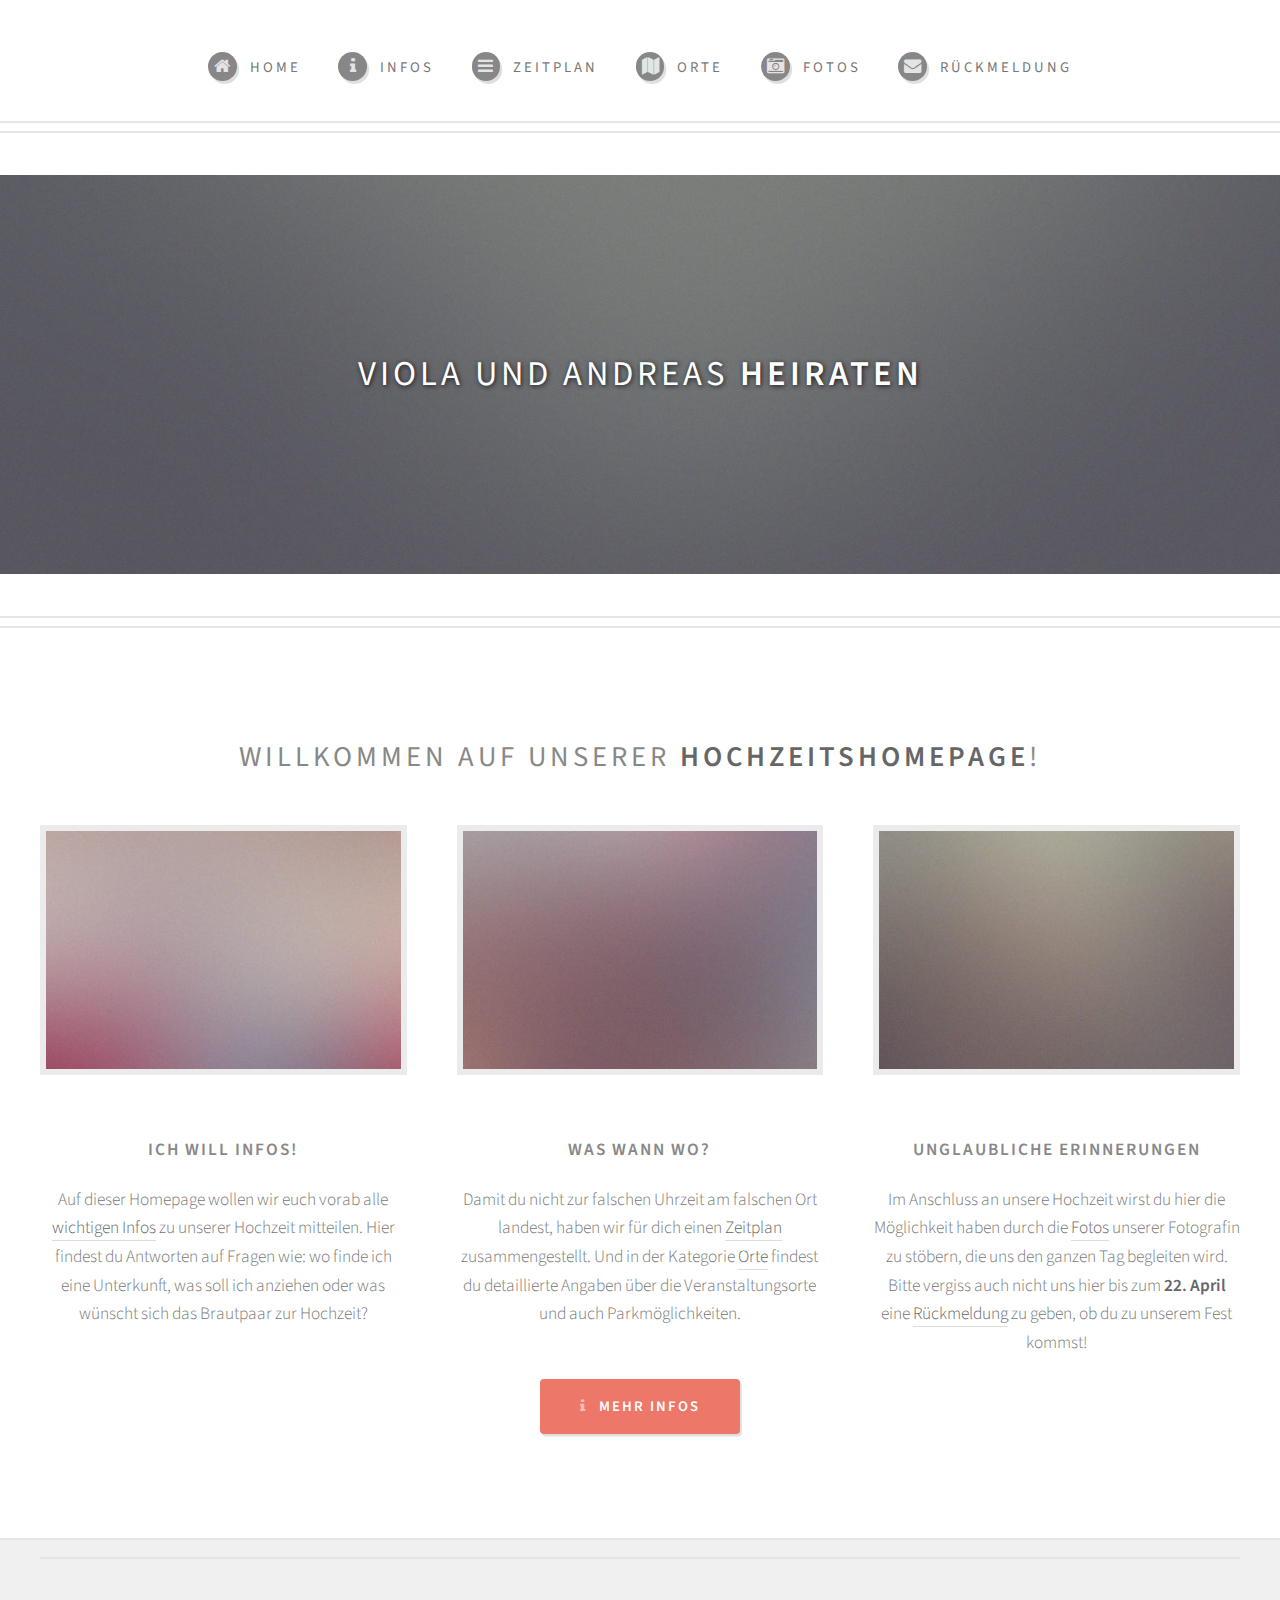
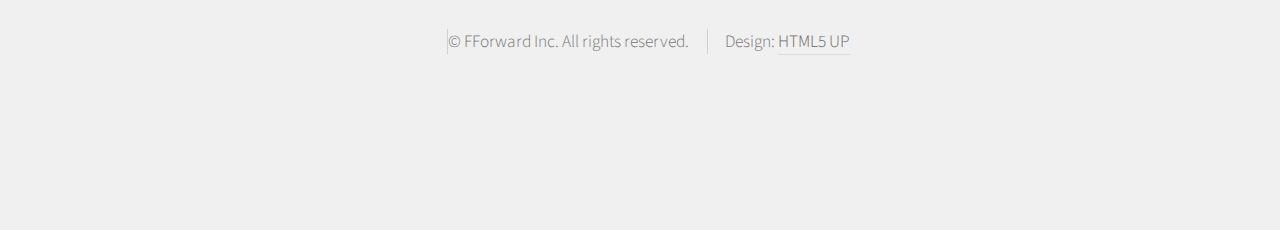
<file: index.html>
<!DOCTYPE HTML>
<!--
	Strongly Typed by HTML5 UP
	html5up.net | @n33co
	Free for personal and commercial use under the CCA 3.0 license (html5up.net/license)
-->
<html>
	<head>
		<title>Viola und Andreas heiraten</title>
		<meta charset="utf-8" />
		<meta name="viewport" content="width=device-width, initial-scale=1" />
		<!--[if lte IE 8]><script src="assets/js/ie/html5shiv.js"></script><![endif]-->
		<link rel="stylesheet" href="assets/css/main.css" />
		<!--[if lte IE 8]><link rel="stylesheet" href="assets/css/ie8.css" /><![endif]-->
	</head>
	<body class="homepage">
		<div id="page-wrapper">

			<!-- Header -->
				<div id="header-wrapper">
					<div id="header" class="container">

<!--						 Logo 
							<h1 id="logo"><a href="index.html">Viola und Andreas heiraten</a></h1>-->

						<!-- Nav -->
							<nav id="nav">
								<ul>
									<li><a class="icon fa-home" href="index.html"><span>Home</span></a></li>
                                    <li><a class="icon fa-info" href="infos.html"><span>Infos</span></a></li>
									<li><a class="icon fa-bars" href="timetable.html"><span>Zeitplan</span></a></li>
                                    <li><a class="icon fa-map" href="places.html"><span>Orte</span></a></li>
									<li>
										<a href="pictures.html" class="icon fa-camera-retro"><span>Fotos</span></a>
										<ul>
											<li><a href="pictures_1.html">Vor der Hochzeit</a></li>
											<li><a href="pictures_2.html">Trauung</a></li>
											<li><a href="pictures_3.html">Foto Session Bot. Garten</a></li>
											<li><a href="pictures_4.html">Roseggerhof</a></li>
											<li><a href="pictures_5.html">Foto Session Roseggerhof</a></li>
											<li><a href="pictures_6.html">Gästebuchfotos</a></li>
										</ul>
									</li>
									<li><a class="icon fa-envelope" href="reply.html"><span>Rückmeldung</span></a></li>
								</ul>
							</nav>

					</div>
				</div>
                        <div id="banner-wrapper">
					<div class="inner">
						<section id="banner" class="container">
                                                    <p>Viola und Andreas <strong>heiraten</strong></p>
						</section>
					</div>
				</div>

			<!-- Features -->
				<div id="features-wrapper">
					<section id="features" class="container">
						<header>
							<h2>Willkommen auf unserer <strong>Hochzeitshomepage</strong>!</h2>
						</header>
						<div class="row">
							<div class="4u 12u(mobile)">

								<!-- Feature -->
									<section>
										<a href="#" class="image featured"><img src="images/pic01.jpg" alt="" /></a>
										<header>
											<h3>Ich Will Infos!</h3>
										</header>
                                                                                <p>Auf dieser Homepage wollen wir euch vorab alle <a href="infos.html">wichtigen Infos</a> zu unserer Hochzeit
                                                                                    mitteilen. Hier findest du Antworten auf Fragen wie: wo finde ich eine Unterkunft, 
                                                                                    was soll ich anziehen oder was wünscht sich das Brautpaar zur Hochzeit?</p>
									</section>

							</div>
							<div class="4u 12u(mobile)">

								<!-- Feature -->
									<section>
										<a href="#" class="image featured"><img src="images/pic02.jpg" alt="" /></a>
										<header>
											<h3>WAS WANN WO?</h3>
										</header>
										<p>Damit du nicht zur falschen Uhrzeit am falschen Ort landest, haben wir für
                                                                                    dich einen <a href="timetable.html">Zeitplan</a> zusammengestellt. 
                                                                                    Und in der Kategorie <a href="places.html">Orte</a> findest du detaillierte 
                                                                                    Angaben über die Veranstaltungsorte und auch Parkmöglichkeiten.</p>
									</section>

							</div>
							<div class="4u 12u(mobile)">

								<!-- Feature -->
									<section>
										<a href="#" class="image featured"><img src="images/pic03.jpg" alt="" /></a>
										<header>
											<h3>Unglaubliche Erinnerungen</h3>
										</header>
                                                                                <p>Im Anschluss an unsere Hochzeit wirst du hier die Möglichkeit haben durch die 
                                                                                    <a href="pictures.html">Fotos</a> unserer Fotografin zu stöbern, die uns den 
                                                                                    ganzen Tag begleiten wird. Bitte vergiss auch nicht uns hier bis zum <strong>22. April</strong> 
                                                                                    eine <a href="reply.html">Rückmeldung</a> zu geben, ob du zu unserem Fest kommst!</p>
									</section>

							</div>
						</div>
						<ul class="actions">
                                                    <li><a href="infos.html" class="button icon fa-info">mehr Infos</a></li>
						</ul>
					</section>
				</div>

			<!-- Footer -->
                                <div id="footer-wrapper">
                                        <div id="copyright" class="container">
                                                <ul class="links">
                                                        <li>&copy; FForward Inc. All rights reserved.</li><li>Design: <a href="http://html5up.net">HTML5 UP</a></li>
                                                </ul>
                                        </div>
                                </div>

		</div>

		<!-- Scripts -->
			<script src="assets/js/jquery.min.js"></script>
			<script src="assets/js/jquery.dropotron.min.js"></script>
			<script src="assets/js/skel.min.js"></script>
			<script src="assets/js/skel-viewport.min.js"></script>
			<script src="assets/js/util.js"></script>
			<!--[if lte IE 8]><script src="assets/js/ie/respond.min.js"></script><![endif]-->
			<script src="assets/js/main.js"></script>

	</body>
</html>
</file>
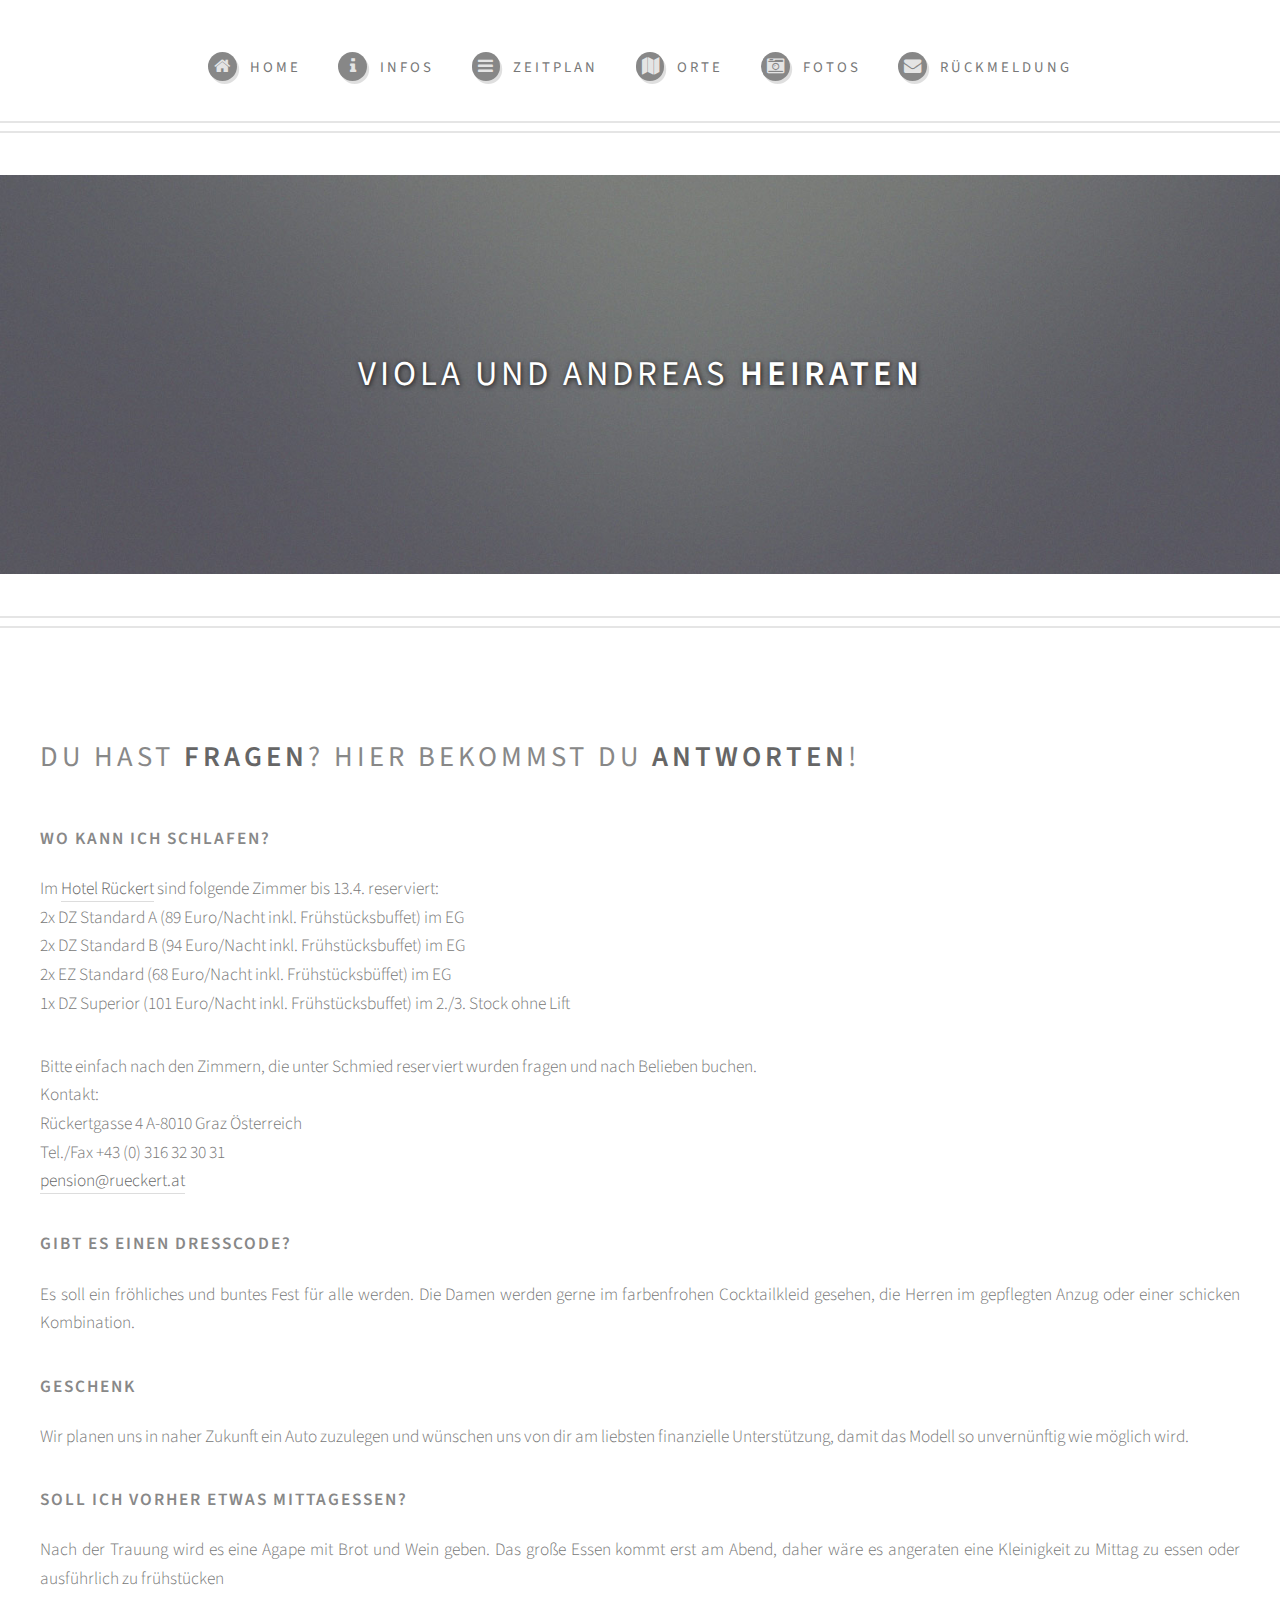
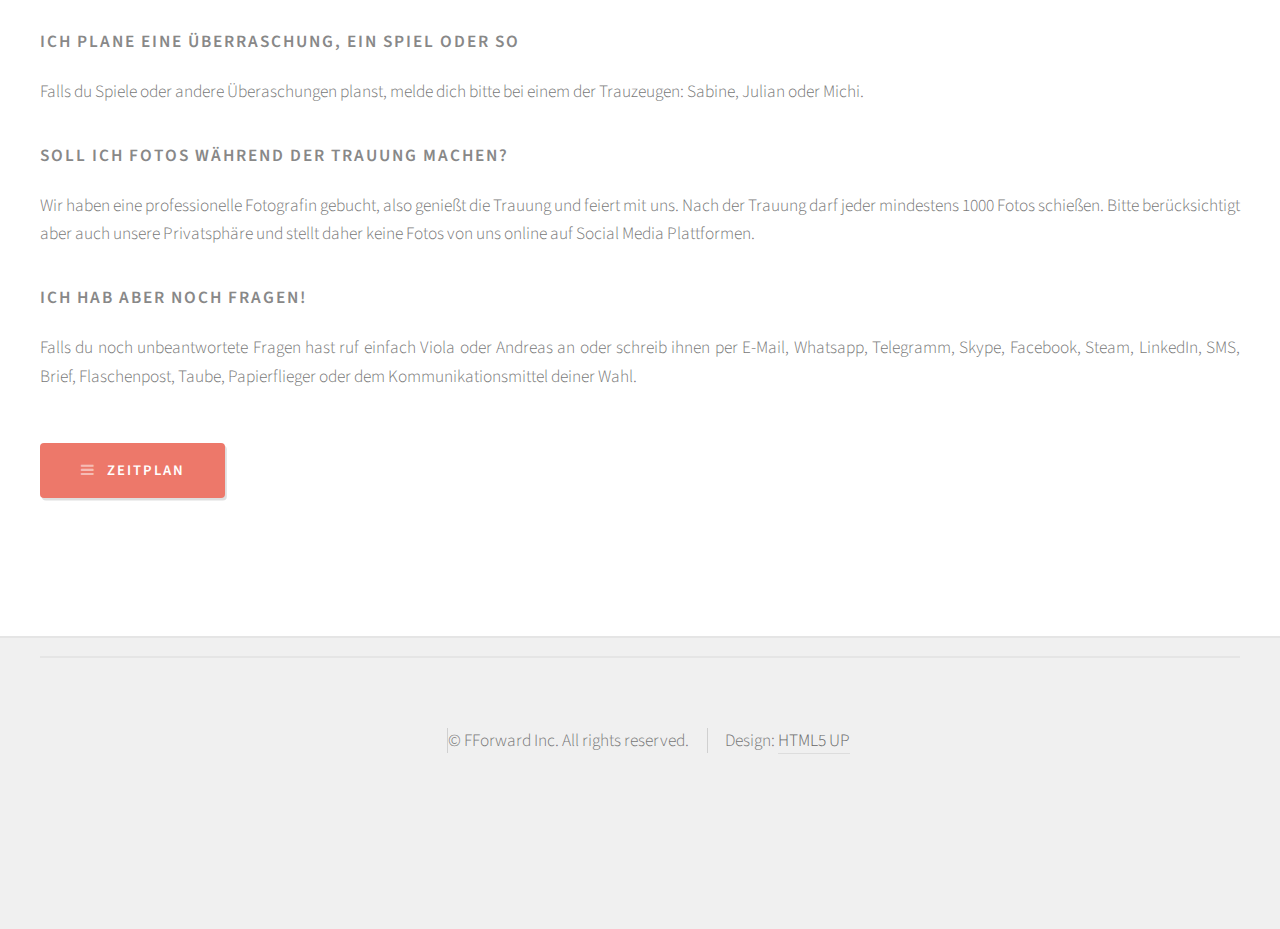
<file: infos.html>
<!DOCTYPE HTML>
<!--
	Strongly Typed by HTML5 UP
	html5up.net | @n33co
	Free for personal and commercial use under the CCA 3.0 license (html5up.net/license)
-->
<html>
	<head>
		<title>Infos und so - Viola und Andreas heiraten</title>
		<meta charset="utf-8" />
		<meta name="viewport" content="width=device-width, initial-scale=1" />
		<!--[if lte IE 8]><script src="assets/js/ie/html5shiv.js"></script><![endif]-->
		<link rel="stylesheet" href="assets/css/main.css" />
		<!--[if lte IE 8]><link rel="stylesheet" href="assets/css/ie8.css" /><![endif]-->
	</head>
	<body class="no-sidebar">
		<div id="page-wrapper">

			<!-- Header -->
				<div id="header-wrapper">
					<div id="header" class="container">

<!--						 Logo 
							<h1 id="logo"><a href="index.html">Viola und Andreas heiraten</a></h1>-->

						<!-- Nav -->
							<nav id="nav">
								<ul>
									<li><a class="icon fa-home" href="index.html"><span>Home</span></a></li>
                                    <li><a class="icon fa-info" href="infos.html"><span>Infos</span></a></li>
									<li><a class="icon fa-bars" href="timetable.html"><span>Zeitplan</span></a></li>
                                    <li><a class="icon fa-map" href="places.html"><span>Orte</span></a></li>
									<li>
										<a href="pictures.html" class="icon fa-camera-retro"><span>Fotos</span></a>
										<ul>
											<li><a href="pictures_1.html">Vor der Hochzeit</a></li>
											<li><a href="pictures_2.html">Trauung</a></li>
											<li><a href="pictures_3.html">Foto Session Bot. Garten</a></li>
											<li><a href="pictures_4.html">Roseggerhof</a></li>
											<li><a href="pictures_5.html">Foto Session Roseggerhof</a></li>
											<li><a href="pictures_6.html">Gästebuchfotos</a></li>
										</ul>
									</li>
									<li><a class="icon fa-envelope" href="reply.html"><span>Rückmeldung</span></a></li>
								</ul>
							</nav>

					</div>
				</div>
                        <div id="banner-wrapper">
					<div class="inner">
						<section id="banner" class="container">
                                                    <p>Viola und Andreas <strong>heiraten</strong></p>
						</section>
					</div>
                        </div>

			<!-- Main -->
				<div id="main-wrapper">
					<div id="main" class="container">
						<div id="content">

							<!-- Post -->
								<article class="box post">
									<header>
                                                                            <h2>Du hast <strong>Fragen</strong>?
                                                                                Hier bekommst du <strong>Antworten</strong>!</h2>
									</header>
									<h3>Wo kann ich schlafen?</h3>
                                                                        Im <a href="http://www.rueckert.at/">Hotel Rückert</a> sind folgende Zimmer bis 13.4. reserviert:
                                                                            <ul>
                                                                                <li>2x DZ Standard A (89 Euro/Nacht inkl. Frühstücksbuffet) im EG</li>
                                                                                <li>2x DZ Standard B (94 Euro/Nacht inkl. Frühstücksbuffet) im EG</li>
                                                                                <li>2x EZ Standard (68 Euro/Nacht inkl. Frühstücksbüffet) im EG</li>
                                                                                <li>1x DZ Superior (101 Euro/Nacht inkl. Frühstücksbuffet) im 2./3. Stock ohne Lift</li>
                                                                            </ul>
                                                                            <p>Bitte einfach nach den Zimmern, die unter Schmied reserviert wurden fragen und nach Belieben buchen. <br>
                                                                            Kontakt: <br>
                                                                            Rückertgasse 4 A-8010 Graz Österreich <br>
                                                                            Tel./Fax +43 (0) 316 32 30 31<br>
                                                                            <a href="mailto:pension@rueckert.at">pension@rueckert.at</a><br></p>
									<h3>Gibt es einen Dresscode?</h3>
									<p>Es soll ein fröhliches und buntes Fest für alle werden. Die Damen 
                                                                            werden gerne im farbenfrohen Cocktailkleid gesehen, die Herren im 
                                                                            gepflegten Anzug oder einer schicken Kombination.</p>
									<h3>Geschenk</h3>
									<p>Wir planen uns in naher Zukunft ein Auto zuzulegen und wünschen 
                                                                            uns von dir am liebsten finanzielle Unterstützung, damit das Modell so 
                                                                            unvernünftig wie möglich wird.</p>
									<h3>Soll ich vorher etwas Mittagessen?</h3>
									<p>Nach der Trauung wird es eine Agape mit Brot und Wein geben. Das große Essen
                                                                            kommt erst am Abend, daher wäre es angeraten eine Kleinigkeit zu Mittag zu essen
                                                                            oder ausführlich zu frühstücken</p>
									<h3>Ich plane eine Überraschung, ein Spiel oder so</h3>
                                                                        <p>Falls du Spiele oder andere Überaschungen planst, melde dich bitte bei einem der Trauzeugen: Sabine, Julian oder Michi.</p>
                                                                        <h3>Soll ich Fotos während der Trauung machen?</h3>
									<p>Wir haben eine professionelle Fotografin gebucht, also genießt die Trauung und feiert mit uns.
                                                                           Nach der Trauung darf jeder mindestens 1000 Fotos schießen. Bitte berücksichtigt aber auch unsere 
                                                                           Privatsphäre und stellt daher keine Fotos von uns online auf Social Media Plattformen.</p>
									<h3></h3>
									<p></p>
									<h3></h3>
									<p></p>
									<h3></h3>
									<p></p>
									<h3></h3>
									<p></p>
									<h3></h3>
									<p></p>
									<h3></h3>
									<p></p>
									<h3></h3>
									<p></p>
									<h3>Ich hab aber noch Fragen!</h3>
									<p>Falls du noch unbeantwortete Fragen hast ruf einfach Viola oder 
                                                                            Andreas an oder schreib ihnen per E-Mail, Whatsapp, Telegramm, Skype, Facebook, Steam, LinkedIn, SMS, Brief, Flaschenpost, Taube, Papierflieger oder dem Kommunikationsmittel deiner Wahl.</p>
								</article>
                                                        <ul class="actions">
                                                                <li><a href="timetable.html" class="button icon fa-bars">Zeitplan</a></li>
                                                        </ul>

						</div>
					</div>
				</div>

			<!-- Footer -->
                        <div id="footer-wrapper">
                                <div id="copyright" class="container">
                                        <ul class="links">
                                                <li>&copy; FForward Inc. All rights reserved.</li><li>Design: <a href="http://html5up.net">HTML5 UP</a></li>
                                        </ul>
                                </div>
                        </div>

		</div>

		<!-- Scripts -->
			<script src="assets/js/jquery.min.js"></script>
			<script src="assets/js/jquery.dropotron.min.js"></script>
			<script src="assets/js/skel.min.js"></script>
			<script src="assets/js/skel-viewport.min.js"></script>
			<script src="assets/js/util.js"></script>
			<!--[if lte IE 8]><script src="assets/js/ie/respond.min.js"></script><![endif]-->
			<script src="assets/js/main.js"></script>

	</body>
</html>
</file>
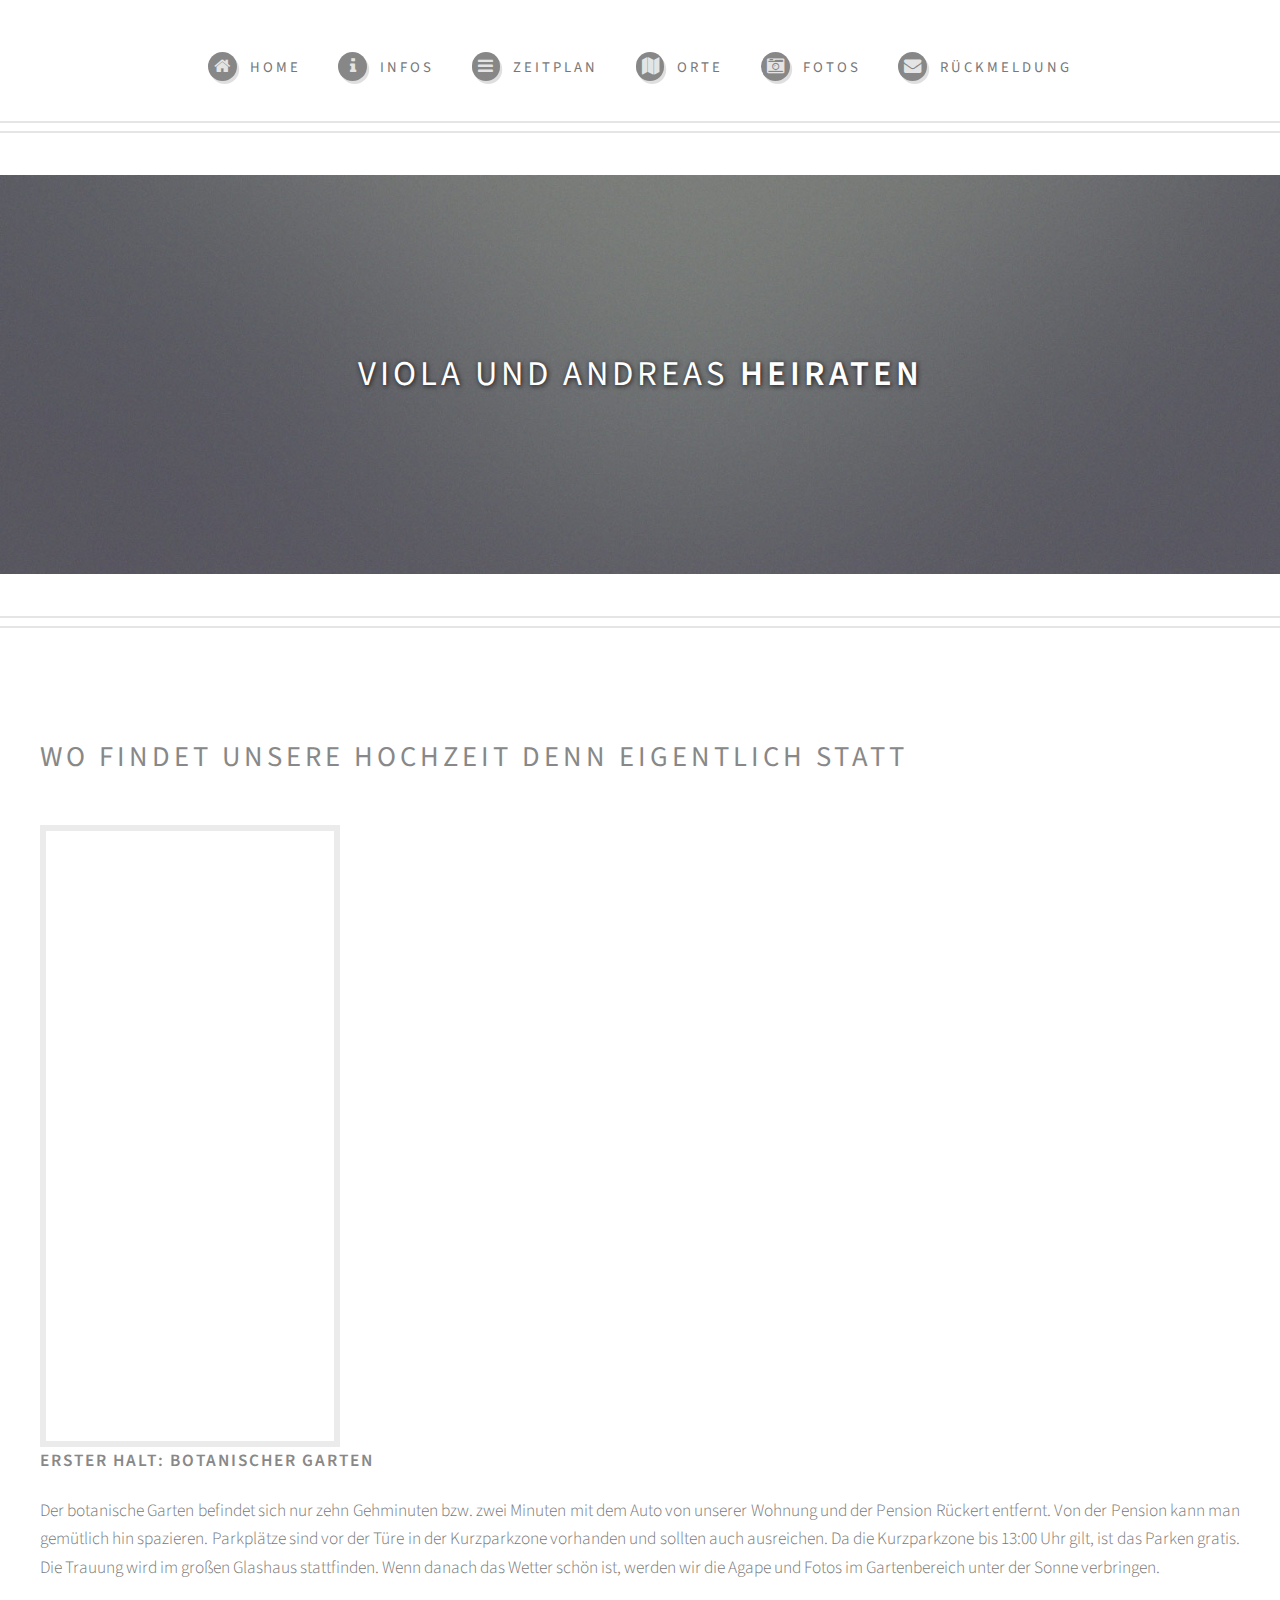
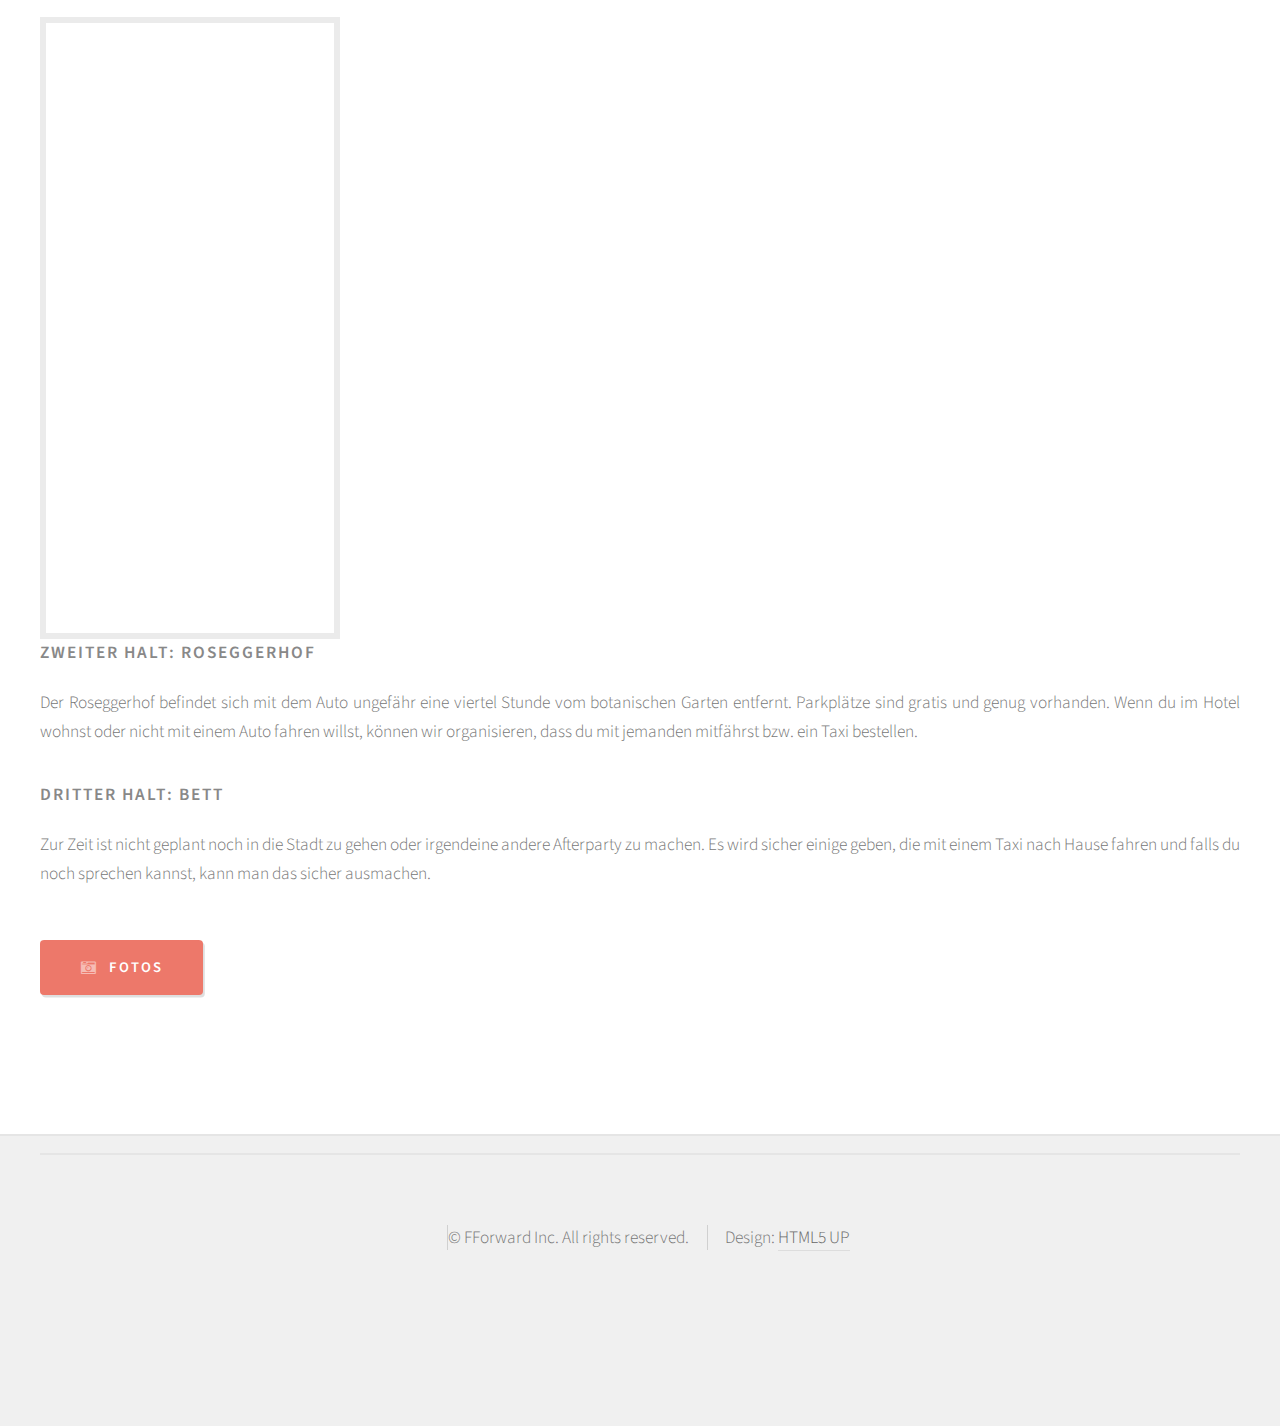
<file: places.html>
<!DOCTYPE HTML>
<!--
	Strongly Typed by HTML5 UP
	html5up.net | @n33co
	Free for personal and commercial use under the CCA 3.0 license (html5up.net/license)
-->
<html>
	<head>
		<title>Orte - Viola und Andreas heiraten</title>
		<meta charset="utf-8" />
		<meta name="viewport" content="width=device-width, initial-scale=1" />
		<!--[if lte IE 8]><script src="assets/js/ie/html5shiv.js"></script><![endif]-->
		<link rel="stylesheet" href="assets/css/main.css" />
		<!--[if lte IE 8]><link rel="stylesheet" href="assets/css/ie8.css" /><![endif]-->
	</head>
	<body class="no-sidebar">
		<div id="page-wrapper">

			<!-- Header -->
				<div id="header-wrapper">
					<div id="header" class="container">

<!--						 Logo 
							<h1 id="logo"><a href="index.html">Viola und Andreas heiraten</a></h1>-->

						<!-- Nav -->
							<nav id="nav">
								<ul>
									<li><a class="icon fa-home" href="index.html"><span>Home</span></a></li>
                                    <li><a class="icon fa-info" href="infos.html"><span>Infos</span></a></li>
									<li><a class="icon fa-bars" href="timetable.html"><span>Zeitplan</span></a></li>
                                    <li><a class="icon fa-map" href="places.html"><span>Orte</span></a></li>
									<li>
										<a href="pictures.html" class="icon fa-camera-retro"><span>Fotos</span></a>
										<ul>
											<li><a href="pictures_1.html">Vor der Hochzeit</a></li>
											<li><a href="pictures_2.html">Trauung</a></li>
											<li><a href="pictures_3.html">Foto Session Bot. Garten</a></li>
											<li><a href="pictures_4.html">Roseggerhof</a></li>
											<li><a href="pictures_5.html">Foto Session Roseggerhof</a></li>
											<li><a href="pictures_6.html">Gästebuchfotos</a></li>
										</ul>
									</li>
									<li><a class="icon fa-envelope" href="reply.html"><span>Rückmeldung</span></a></li>
								</ul>
							</nav>

					</div>
				</div>
                        <div id="banner-wrapper">
					<div class="inner">
						<section id="banner" class="container">
                                                    <p>Viola und Andreas <strong>heiraten</strong></p>
						</section>
					</div>
                        </div>

			<!-- Main -->
				<div id="main-wrapper">
					<div id="main" class="container">
						<div id="content">

							<!-- Post -->
								<article class="box post">
									<header>
										<h2>Wo findet unsere Hochzeit denn eigentlich Statt</h2>
									</header>
									<span class="image fit"><iframe src="https://www.google.com/maps/embed?pb=!1m18!1m12!1m3!1d1481.4014004511992!2d15.455669204166359!3d47.081383593404354!2m3!1f0!2f0!3f0!3m2!1i1024!2i768!4f13.1!3m3!1m2!1s0x476e4a771fdbec0b%3A0x6cef3a7c04b87020!2sBotanischer+Garten!5e0!3m2!1sde!2sat!4v1456934770227" width="100%" height="600" frameborder="0" style="border:0" allowfullscreen></iframe></span>
									<h3>Erster halt: Botanischer Garten</h3>
									<p>Der botanische Garten befindet sich nur zehn Gehminuten bzw. zwei Minuten
                                                                           mit dem Auto von unserer Wohnung und der Pension Rückert entfernt. 
                                                                           Von der Pension kann man gemütlich hin spazieren. Parkplätze sind
                                                                           vor der Türe in der Kurzparkzone vorhanden und sollten auch ausreichen. 
                                                                           Da die Kurzparkzone bis 13:00 Uhr gilt, ist das Parken gratis.
                                                                           Die Trauung wird im großen Glashaus stattfinden. Wenn danach das Wetter schön ist, 
                                                                           werden wir die Agape und Fotos im Gartenbereich unter der Sonne verbringen.
                                                                        </p>
                                                                        <span class="image fit"><iframe src="https://www.google.com/maps/embed?pb=!1m18!1m12!1m3!1d2716.1051702758405!2d15.483582715632826!3d47.09700887915414!2m3!1f0!2f0!3f0!3m2!1i1024!2i768!4f13.1!3m3!1m2!1s0x476e4a185b768d63%3A0x69b483d96aeb5706!2sRoseggerhof!5e0!3m2!1sde!2sat!4v1456935790892" width="100%" height="600" frameborder="0" style="border:0" allowfullscreen></iframe></span>
									<h3>Zweiter Halt: Roseggerhof</h3>
									<p>Der Roseggerhof befindet sich mit dem Auto ungefähr eine viertel Stunde vom botanischen Garten entfernt. 
                                                                            Parkplätze sind gratis und genug vorhanden. Wenn du im Hotel wohnst oder nicht mit einem Auto fahren
                                                                            willst, können wir organisieren, dass du mit jemanden mitfährst bzw. ein Taxi bestellen.</p>
									<h3>Dritter halt: Bett</h3>
									<p>Zur Zeit ist nicht geplant noch in die Stadt zu gehen oder irgendeine andere Afterparty zu machen.
                                                                            Es wird sicher einige geben, die mit einem Taxi nach Hause fahren und falls du noch sprechen kannst, kann man das sicher ausmachen.</p>
								</article>
                                                        <ul class="actions">
                                                            <li><a href="pictures.html" class="button icon fa-camera-retro">Fotos</a></li>
                                                        </ul>

						</div>
					</div>
				</div>

			<!-- Footer -->
                        <div id="footer-wrapper">
                                <div id="copyright" class="container">
                                        <ul class="links">
                                                <li>&copy; FForward Inc. All rights reserved.</li><li>Design: <a href="http://html5up.net">HTML5 UP</a></li>
                                        </ul>
                                </div>
                        </div>

		</div>

		<!-- Scripts -->
			<script src="assets/js/jquery.min.js"></script>
			<script src="assets/js/jquery.dropotron.min.js"></script>
			<script src="assets/js/skel.min.js"></script>
			<script src="assets/js/skel-viewport.min.js"></script>
			<script src="assets/js/util.js"></script>
			<!--[if lte IE 8]><script src="assets/js/ie/respond.min.js"></script><![endif]-->
			<script src="assets/js/main.js"></script>

	</body>
</html>
</file>
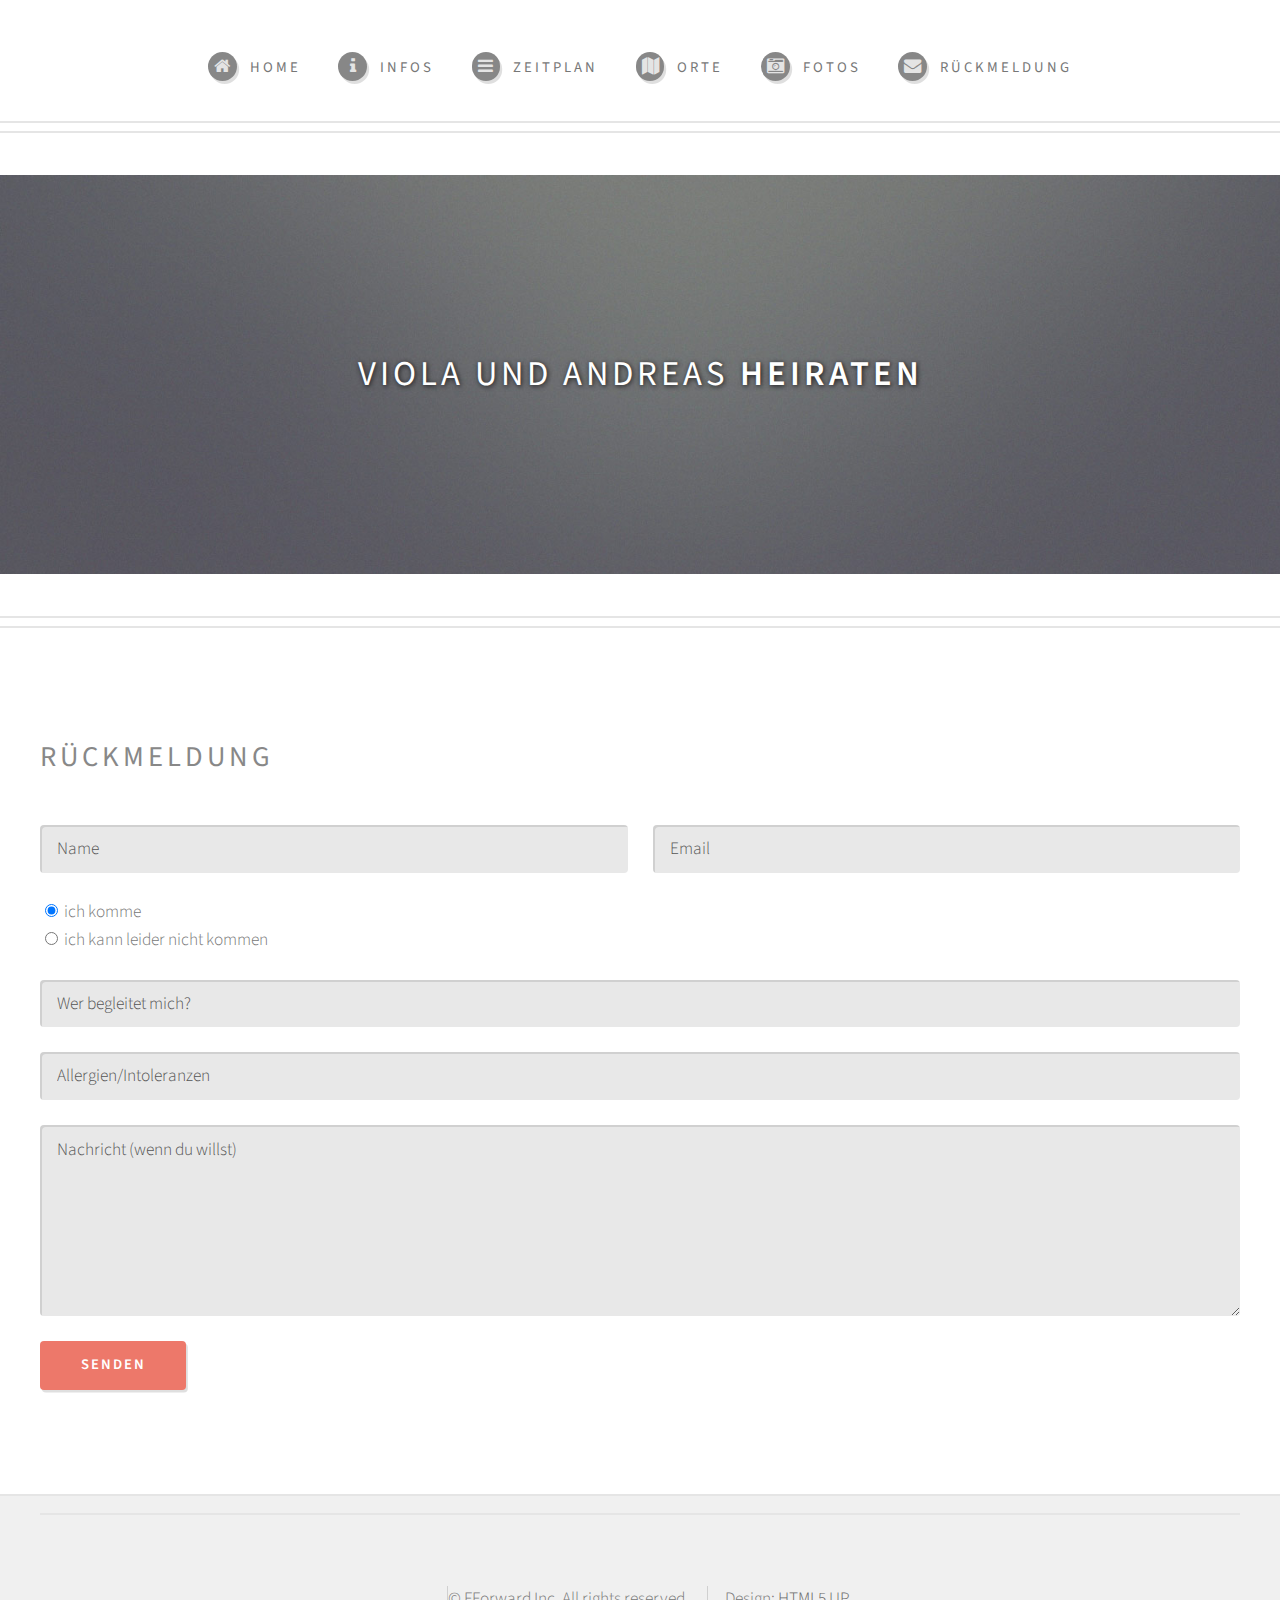
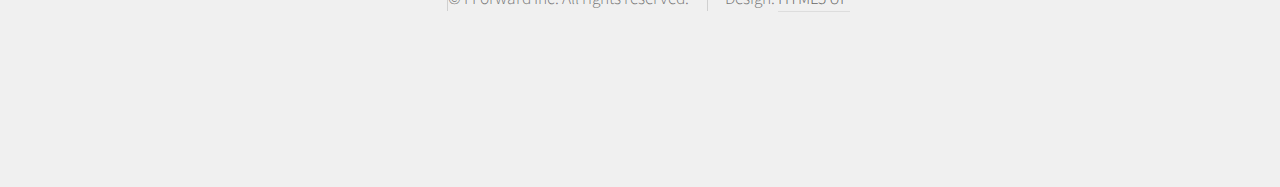
<file: reply.html>
<!DOCTYPE HTML>
<!--
	Strongly Typed by HTML5 UP
	html5up.net | @n33co
	Free for personal and commercial use under the CCA 3.0 license (html5up.net/license)
-->
<html>
	<head>
		<title>Rückmeldung - Viola und Andreas heiraten</title>
		<meta charset="utf-8" />
		<meta name="viewport" content="width=device-width, initial-scale=1" />
		<!--[if lte IE 8]><script src="assets/js/ie/html5shiv.js"></script><![endif]-->
		<link rel="stylesheet" href="assets/css/main.css" />
		<!--[if lte IE 8]><link rel="stylesheet" href="assets/css/ie8.css" /><![endif]-->
	</head>
	<body class="no-sidebar">
		<div id="page-wrapper">

			<!-- Header -->
				<div id="header-wrapper">
					<div id="header" class="container">

<!--						 Logo 
							<h1 id="logo"><a href="index.html">Viola und Andreas heiraten</a></h1>-->

						<!-- Nav -->
							<nav id="nav">
								<ul>
									<li><a class="icon fa-home" href="index.html"><span>Home</span></a></li>
                                    <li><a class="icon fa-info" href="infos.html"><span>Infos</span></a></li>
									<li><a class="icon fa-bars" href="timetable.html"><span>Zeitplan</span></a></li>
                                    <li><a class="icon fa-map" href="places.html"><span>Orte</span></a></li>
									<li>
										<a href="pictures.html" class="icon fa-camera-retro"><span>Fotos</span></a>
										<ul>
											<li><a href="pictures_1.html">Vor der Hochzeit</a></li>
											<li><a href="pictures_2.html">Trauung</a></li>
											<li><a href="pictures_3.html">Foto Session Bot. Garten</a></li>
											<li><a href="pictures_4.html">Roseggerhof</a></li>
											<li><a href="pictures_5.html">Foto Session Roseggerhof</a></li>
											<li><a href="pictures_6.html">Gästebuchfotos</a></li>
										</ul>
									</li>
									<li><a class="icon fa-envelope" href="reply.html"><span>Rückmeldung</span></a></li>
								</ul>
							</nav>

					</div>
				</div>
                        <div id="banner-wrapper">
					<div class="inner">
						<section id="banner" class="container">
                                                    <p>Viola und Andreas <strong>heiraten</strong></p>
						</section>
					</div>
                        </div>

			<!-- Main -->
				<div id="main-wrapper">
					<div id="main" class="container">
						<div id="content">

							<!-- Post -->
								<article class="box post">
									<header>
										<h2>Rückmeldung </h2>
									</header>
                                                                        <form method="POST" action="http://formspree.io/hechl@student.tugraz.at">
										<div class="row 50%">
											<div class="6u 12u(mobile)">
												<input name="name" placeholder="Name" type="text" />
											</div>
											<div class="6u 12u(mobile)">
												<input name="_replyto" placeholder="Email" type="text" />
											</div>
										</div>
                                                                                <div class="row 50%">
                                                                                    <div class="12u">
                                                                                        <input name="comming" checked value="comming" type="radio" /> ich komme <br>
                                                                                        <input name="comming" value="notcomming" type="radio" /> ich kann leider nicht kommen
                                                                                    </div>
                                                                                </div>
                                                                                <div class="row 50%">
                                                                                    <div class="12u">
                                                                                        <input name="plusone" placeholder="Wer begleitet mich?" type="text" />
                                                                                    </div>
                                                                                </div>
                                                                                <div class="row 50%">
                                                                                    <div class="12u">
                                                                                        <input name="Essen" placeholder="Allergien/Intoleranzen" type="text" />
                                                                                    </div>
                                                                                </div>
										<div class="row 50%">
											<div class="12u">
												<textarea name="message" placeholder="Nachricht (wenn du willst)"></textarea>
											</div>
										</div>
										<div class="row 50%">
											<div class="12u">
                                                                                                <input type="hidden" name="_next" value="thanks.html" />
                                                                                                <input type="hidden" name="_cc" value="viola.schmied@gmail.com" />
                                                                                                <input type="submit" value="Senden">
											</div>
										</div>
									</form>
								</article>

						</div>
					</div>
				</div>

			<!-- Footer -->
				<div id="footer-wrapper">
					<div id="copyright" class="container">
						<ul class="links">
							<li>&copy; FForward Inc. All rights reserved.</li><li>Design: <a href="http://html5up.net">HTML5 UP</a></li>
						</ul>
					</div>
				</div>

		</div>

		<!-- Scripts -->
			<script src="assets/js/jquery.min.js"></script>
			<script src="assets/js/jquery.dropotron.min.js"></script>
			<script src="assets/js/skel.min.js"></script>
			<script src="assets/js/skel-viewport.min.js"></script>
			<script src="assets/js/util.js"></script>
			<!--[if lte IE 8]><script src="assets/js/ie/respond.min.js"></script><![endif]-->
			<script src="assets/js/main.js"></script>

	</body>
</html>
</file>
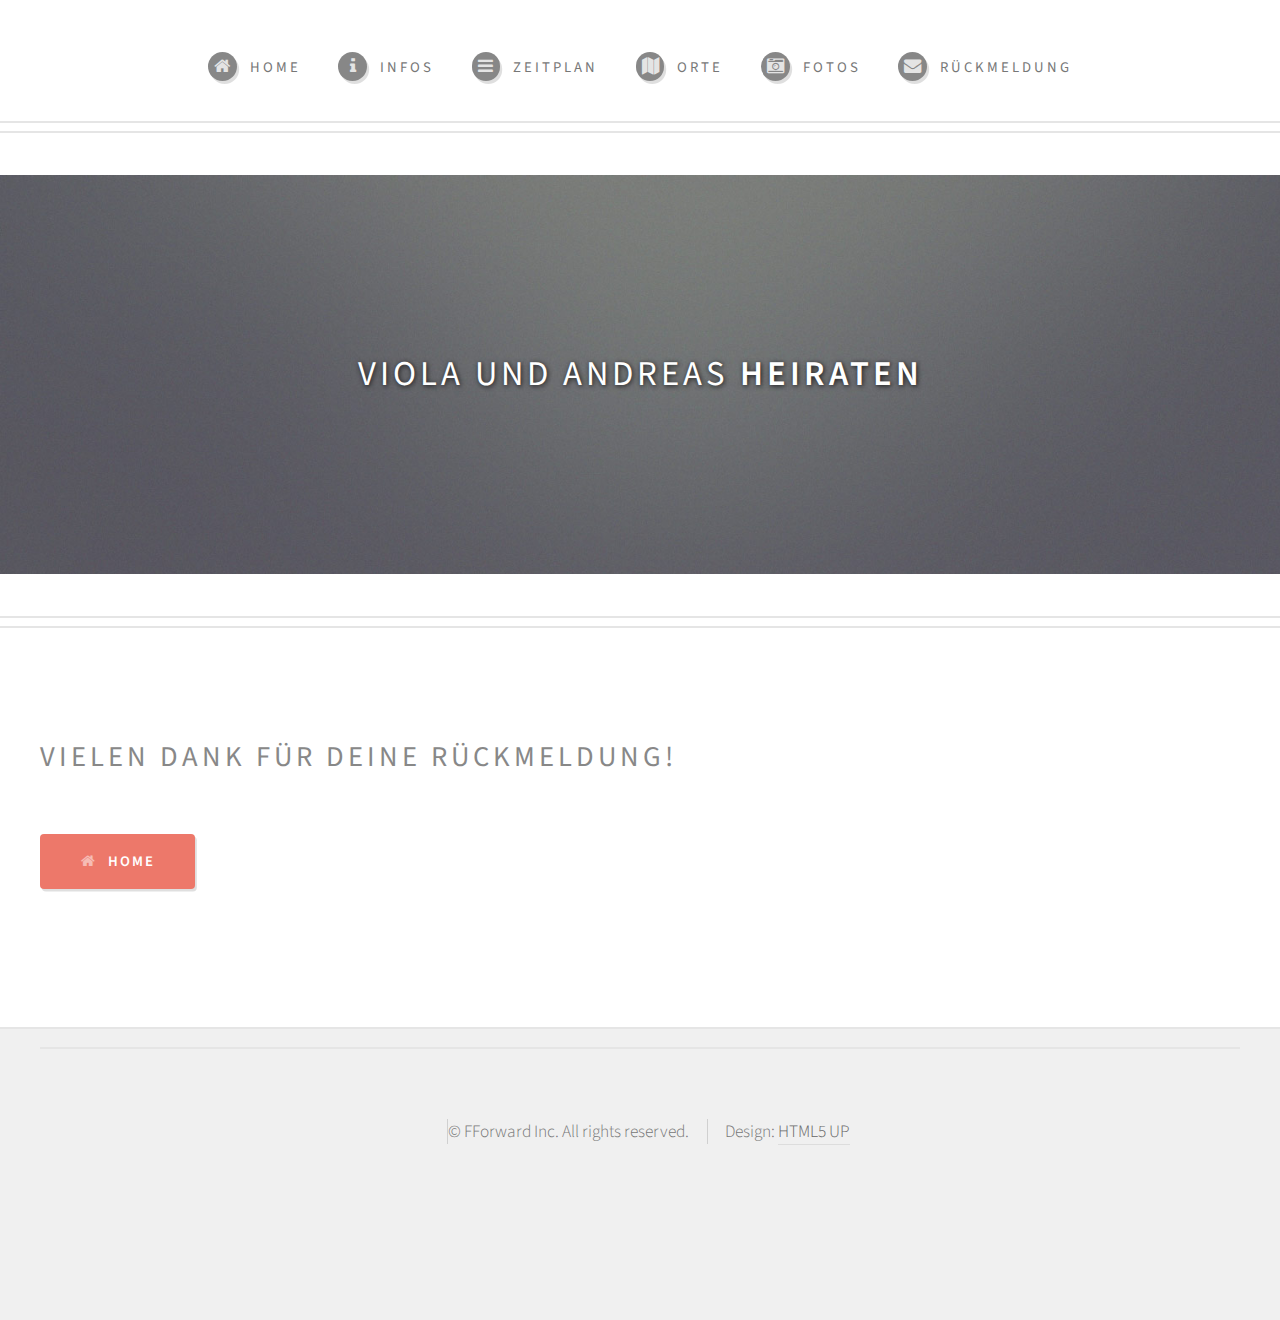
<file: thanks.html>
<!DOCTYPE HTML>
<!--
	Strongly Typed by HTML5 UP
	html5up.net | @n33co
	Free for personal and commercial use under the CCA 3.0 license (html5up.net/license)
-->
<html>
	<head>
		<title>Danke! - Viola und Andreas heiraten</title>
		<meta charset="utf-8" />
		<meta name="viewport" content="width=device-width, initial-scale=1" />
		<!--[if lte IE 8]><script src="assets/js/ie/html5shiv.js"></script><![endif]-->
		<link rel="stylesheet" href="assets/css/main.css" />
		<!--[if lte IE 8]><link rel="stylesheet" href="assets/css/ie8.css" /><![endif]-->
	</head>
	<body class="no-sidebar">
		<div id="page-wrapper">

			<!-- Header -->
				<div id="header-wrapper">
					<div id="header" class="container">

<!--						 Logo 
							<h1 id="logo"><a href="index.html">Viola und Andreas heiraten</a></h1>-->

						<!-- Nav -->
							<nav id="nav">
								<ul>
									<li><a class="icon fa-home" href="index.html"><span>Home</span></a></li>
                                    <li><a class="icon fa-info" href="infos.html"><span>Infos</span></a></li>
									<li><a class="icon fa-bars" href="timetable.html"><span>Zeitplan</span></a></li>
                                    <li><a class="icon fa-map" href="places.html"><span>Orte</span></a></li>
									<li>
										<a href="pictures.html" class="icon fa-camera-retro"><span>Fotos</span></a>
										<ul>
											<li><a href="pictures_1.html">Vor der Hochzeit</a></li>
											<li><a href="pictures_2.html">Trauung</a></li>
											<li><a href="pictures_3.html">Foto Session Bot. Garten</a></li>
											<li><a href="pictures_4.html">Roseggerhof</a></li>
											<li><a href="pictures_5.html">Foto Session Roseggerhof</a></li>
											<li><a href="pictures_6.html">Gästebuchfotos</a></li>
										</ul>
									</li>
									<li><a class="icon fa-envelope" href="reply.html"><span>Rückmeldung</span></a></li>
								</ul>
							</nav>

					</div>
				</div>
                        <div id="banner-wrapper">
					<div class="inner">
						<section id="banner" class="container">
                                                    <p>Viola und Andreas <strong>heiraten</strong></p>
						</section>
					</div>
                        </div>

			<!-- Main -->
				<div id="main-wrapper">
					<div id="main" class="container">
						<div id="content">

							<!-- Post -->
								<article class="box post">
									<header>
										<h2>Vielen Dank für deine Rückmeldung!</h2>
									</header>
								</article>
                                                        <ul class="actions">
                                                            <li><a href="index.html" class="button icon fa-home">Home</a></li>
                                                        </ul>

						</div>
					</div>
				</div>

			<!-- Footer -->
				<div id="footer-wrapper">
					<div id="copyright" class="container">
						<ul class="links">
							<li>&copy; FForward Inc. All rights reserved.</li><li>Design: <a href="http://html5up.net">HTML5 UP</a></li>
						</ul>
					</div>
				</div>

		</div>

		<!-- Scripts -->
			<script src="assets/js/jquery.min.js"></script>
			<script src="assets/js/jquery.dropotron.min.js"></script>
			<script src="assets/js/skel.min.js"></script>
			<script src="assets/js/skel-viewport.min.js"></script>
			<script src="assets/js/util.js"></script>
			<!--[if lte IE 8]><script src="assets/js/ie/respond.min.js"></script><![endif]-->
			<script src="assets/js/main.js"></script>

	</body>
</html>
</file>
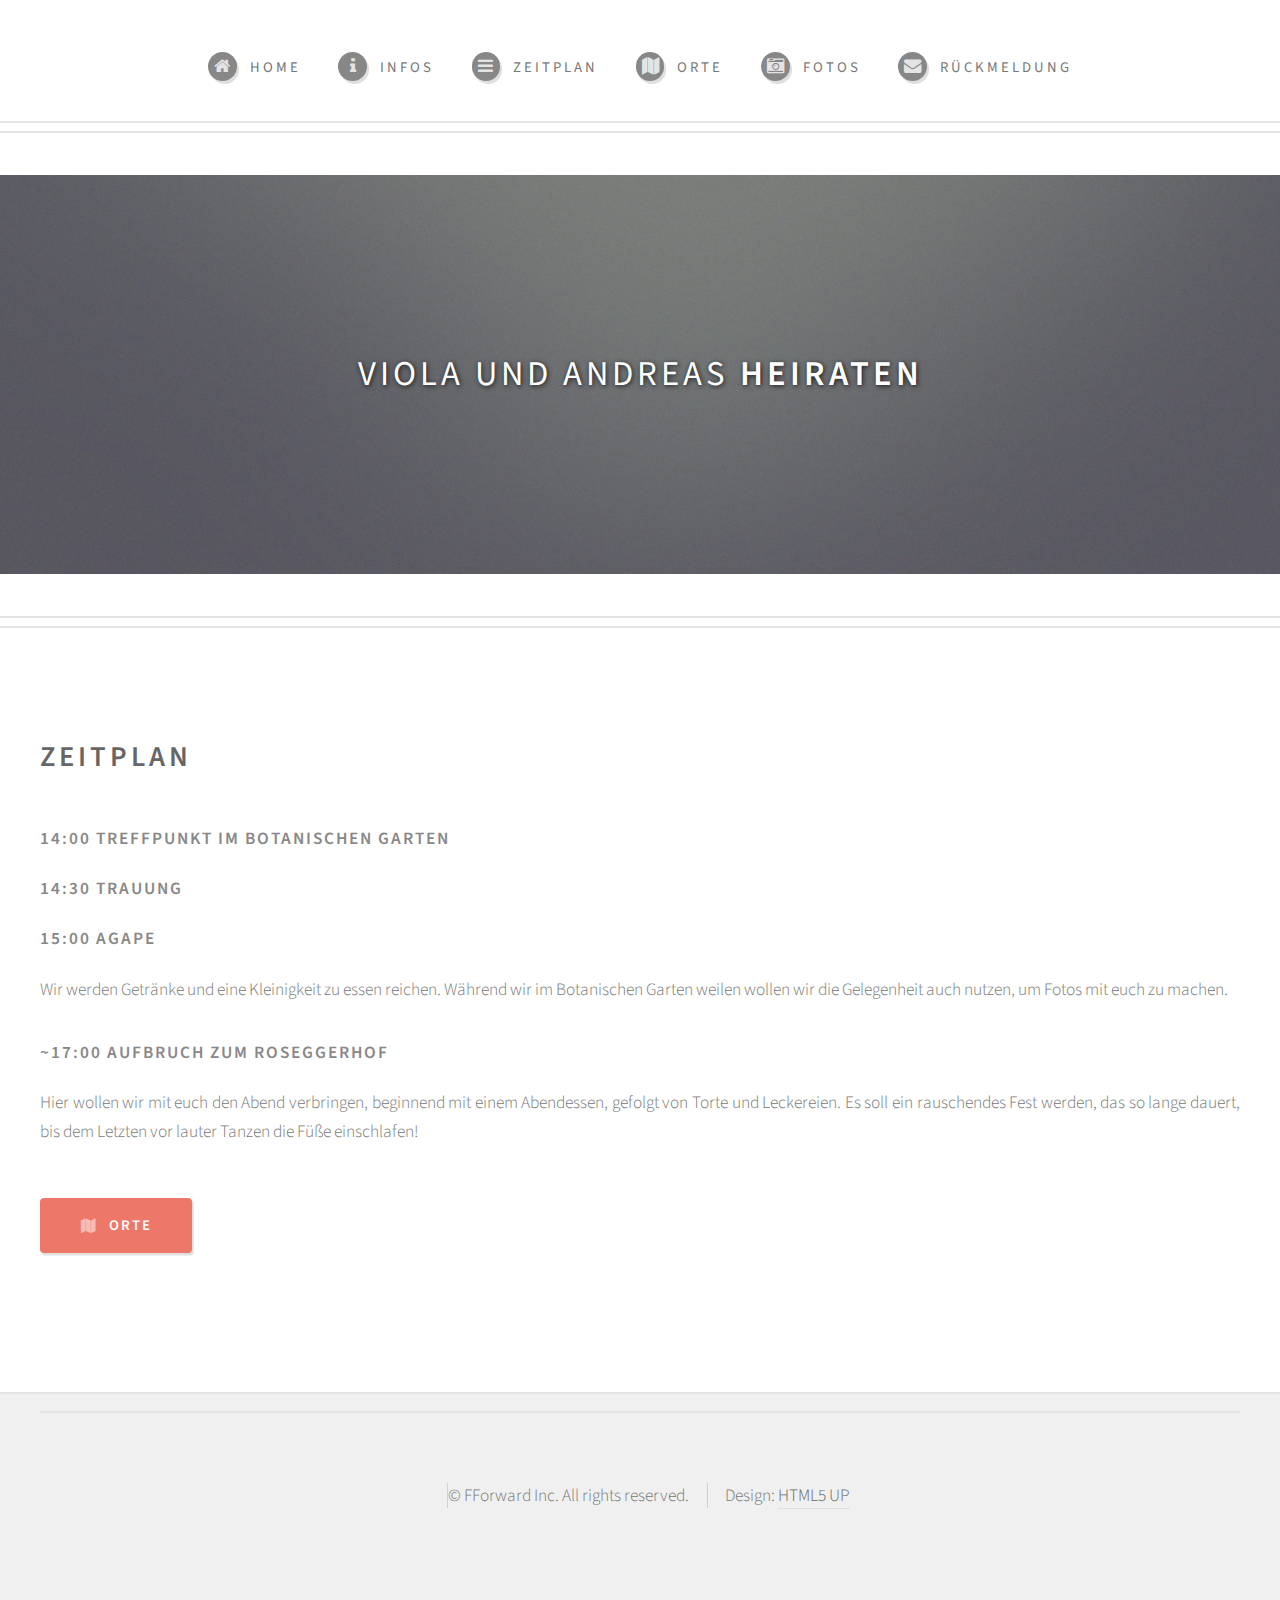
<file: timetable.html>
<!DOCTYPE HTML>
<!--
	Strongly Typed by HTML5 UP
	html5up.net | @n33co
	Free for personal and commercial use under the CCA 3.0 license (html5up.net/license)
-->
<html>
	<head>
		<title>Zeitplan - Viola und Andreas heiraten</title>
		<meta charset="utf-8" />
		<meta name="viewport" content="width=device-width, initial-scale=1" />
		<!--[if lte IE 8]><script src="assets/js/ie/html5shiv.js"></script><![endif]-->
		<link rel="stylesheet" href="assets/css/main.css" />
		<!--[if lte IE 8]><link rel="stylesheet" href="assets/css/ie8.css" /><![endif]-->
	</head>
	<body class="no-sidebar">
		<div id="page-wrapper">

			<!-- Header -->
				<div id="header-wrapper">
					<div id="header" class="container">

<!--						 Logo 
							<h1 id="logo"><a href="index.html">Viola und Andreas heiraten</a></h1>-->

						<!-- Nav -->
							<nav id="nav">
								<ul>
									<li><a class="icon fa-home" href="index.html"><span>Home</span></a></li>
                                    <li><a class="icon fa-info" href="infos.html"><span>Infos</span></a></li>
									<li><a class="icon fa-bars" href="timetable.html"><span>Zeitplan</span></a></li>
                                    <li><a class="icon fa-map" href="places.html"><span>Orte</span></a></li>
									<li>
										<a href="pictures.html" class="icon fa-camera-retro"><span>Fotos</span></a>
										<ul>
											<li><a href="pictures_1.html">Vor der Hochzeit</a></li>
											<li><a href="pictures_2.html">Trauung</a></li>
											<li><a href="pictures_3.html">Foto Session Bot. Garten</a></li>
											<li><a href="pictures_4.html">Roseggerhof</a></li>
											<li><a href="pictures_5.html">Foto Session Roseggerhof</a></li>
											<li><a href="pictures_6.html">Gästebuchfotos</a></li>
										</ul>
									</li>
									<li><a class="icon fa-envelope" href="reply.html"><span>Rückmeldung</span></a></li>
								</ul>
							</nav>

					</div>
				</div>
                        <div id="banner-wrapper">
					<div class="inner">
						<section id="banner" class="container">
                                                    <p>Viola und Andreas <strong>heiraten</strong></p>
						</section>
					</div>
                        </div>

			<!-- Main -->
				<div id="main-wrapper">
					<div id="main" class="container">
						<div id="content">

							<!-- Post -->
								<article class="box post">
									<header>
                                                                            <h2><strong>Zeitplan</strong></h2>
									</header>
                                                                        <h3>14:00 treffpunkt im Botanischen Garten</h3>
									<h3>14:30 Trauung</h3>
									<h3>15:00 Agape</h3>
                                                                        <p>Wir werden Getränke und eine Kleinigkeit zu essen reichen. 
                                                                        Während wir im Botanischen Garten weilen wollen wir die Gelegenheit 
                                                                        auch nutzen, um Fotos mit euch zu machen. </p>
									<h3>~17:00 Aufbruch zum Roseggerhof</h3>
                                                                        <p>Hier wollen wir mit euch den Abend verbringen, beginnend mit 
                                                                        einem Abendessen, gefolgt von Torte und Leckereien.
                                                                        Es soll ein rauschendes Fest werden, das so lange dauert, bis 
                                                                        dem Letzten vor lauter Tanzen die Füße einschlafen!</p>
								</article>
                                                        <ul class="actions">
                                                            <li><a href="places.html" class="button icon fa-map">Orte</a></li>
                                                        </ul>

						</div>
					</div>
				</div>

			<!-- Footer -->
                        <div id="footer-wrapper">
                                <div id="copyright" class="container">
                                        <ul class="links">
                                                <li>&copy; FForward Inc. All rights reserved.</li><li>Design: <a href="http://html5up.net">HTML5 UP</a></li>
                                        </ul>
                                </div>
                        </div>

		</div>

		<!-- Scripts -->
			<script src="assets/js/jquery.min.js"></script>
			<script src="assets/js/jquery.dropotron.min.js"></script>
			<script src="assets/js/skel.min.js"></script>
			<script src="assets/js/skel-viewport.min.js"></script>
			<script src="assets/js/util.js"></script>
			<!--[if lte IE 8]><script src="assets/js/ie/respond.min.js"></script><![endif]-->
			<script src="assets/js/main.js"></script>

	</body>
</html>
</file>
<file: assets/css/ie8.css>
/*
	Strongly Typed by HTML5 UP
	html5up.net | @n33co
	Free for personal and commercial use under the CCA 3.0 license (html5up.net/license)
*/

/* Basic */

	form input[type="text"],
	form input[type="email"],
	form input[type="password"],
	form select,
	form textarea {
		position: relative;
		-ms-behavior: url("assets/js/ie/PIE.htc");
	}

	input[type="button"],
	input[type="submit"],
	input[type="reset"],
	button,
	.button {
		position: relative;
		-ms-behavior: url("assets/js/ie/PIE.htc");
	}

	.button, .box.excerpt .date {
		position: relative;
		-ms-behavior: url("assets/js/ie/PIE.htc");
	}

/* Sections/Article */

	section > .last-child, section.last-child, article > .last-child, article.last-child {
		margin-bottom: 0;
	}

/* Wrappers */

	#banner-wrapper .inner {
		-ms-behavior: url("assets/js/ie/backgroundsize.min.htc");
	}
</file>
<file: assets/css/main.css>
@import url("font-awesome.min.css");
@import url("lightbox.css");
@import url("http://fonts.googleapis.com/css?family=Source+Sans+Pro:300,400,600|Arvo:700");

/*
	Strongly Typed by HTML5 UP
	html5up.net | @n33co
	Free for personal and commercial use under the CCA 3.0 license (html5up.net/license)
*/

/* Reset */

	html, body, div, span, applet, object, iframe, h1, h2, h3, h4, h5, h6, p, blockquote, pre, a, abbr, acronym, address, big, cite, code, del, dfn, em, img, ins, kbd, q, s, samp, small, strike, strong, sub, sup, tt, var, b, u, i, center, dl, dt, dd, ol, ul, li, fieldset, form, label, legend, table, caption, tbody, tfoot, thead, tr, th, td, article, aside, canvas, details, embed, figure, figcaption, footer, header, hgroup, menu, nav, output, ruby, section, summary, time, mark, audio, video {
		margin: 0;
		padding: 0;
		border: 0;
		font-size: 100%;
		font: inherit;
		vertical-align: baseline;
	}

	article, aside, details, figcaption, figure, footer, header, hgroup, menu, nav, section {
		display: block;
	}

	body {
		line-height: 1;
	}

	ol, ul {
		list-style: none;
	}

	blockquote, q {
		quotes: none;
	}

	blockquote:before, blockquote:after, q:before, q:after {
		content: '';
		content: none;
	}

	table {
		border-collapse: collapse;
		border-spacing: 0;
	}

	body {
		-webkit-text-size-adjust: none;
	}

/* Box Model */

	*, *:before, *:after {
		-moz-box-sizing: border-box;
		-webkit-box-sizing: border-box;
		box-sizing: border-box;
	}

/* Containers */

	.container {
		margin-left: auto;
		margin-right: auto;
	}

	.container.\31 25\25 {
		width: 100%;
		max-width: 1200px;
		min-width: 960px;
	}

	.container.\37 5\25 {
		width: 720px;
	}

	.container.\35 0\25 {
		width: 480px;
	}

	.container.\32 5\25 {
		width: 240px;
	}

	.container {
		width: 960px;
	}

	@media screen and (min-width: 737px) {

		.container.\31 25\25 {
			width: 100%;
			max-width: 1500px;
			min-width: 1200px;
		}

		.container.\37 5\25 {
			width: 900px;
		}

		.container.\35 0\25 {
			width: 600px;
		}

		.container.\32 5\25 {
			width: 300px;
		}

		.container {
			width: 1200px;
		}

	}

	@media screen and (min-width: 737px) and (max-width: 1200px) {

		.container.\31 25\25 {
			width: 100%;
			max-width: 1200px;
			min-width: 960px;
		}

		.container.\37 5\25 {
			width: 720px;
		}

		.container.\35 0\25 {
			width: 480px;
		}

		.container.\32 5\25 {
			width: 240px;
		}

		.container {
			width: 960px;
		}

	}

	@media screen and (max-width: 736px) {

		.container.\31 25\25 {
			width: 100%;
			max-width: 125%;
			min-width: 100%;
		}

		.container.\37 5\25 {
			width: 75%;
		}

		.container.\35 0\25 {
			width: 50%;
		}

		.container.\32 5\25 {
			width: 25%;
		}

		.container {
			width: 100% !important;
		}

	}

/* Grid */

	.row {
		border-bottom: solid 1px transparent;
		-moz-box-sizing: border-box;
		-webkit-box-sizing: border-box;
		box-sizing: border-box;
	}

	.row > * {
		float: left;
		-moz-box-sizing: border-box;
		-webkit-box-sizing: border-box;
		box-sizing: border-box;
	}

	.row:after, .row:before {
		content: '';
		display: block;
		clear: both;
		height: 0;
	}

	.row.uniform > * > :first-child {
		margin-top: 0;
	}

	.row.uniform > * > :last-child {
		margin-bottom: 0;
	}

	.row.\30 \25 > * {
		padding: 0 0 0 0px;
	}

	.row.\30 \25 {
		margin: 0 0 -1px 0px;
	}

	.row.uniform.\30 \25 > * {
		padding: 0px 0 0 0px;
	}

	.row.uniform.\30 \25 {
		margin: 0px 0 -1px 0px;
	}

	.row > * {
		padding: 0 0 0 40px;
	}

	.row {
		margin: 0 0 -1px -40px;
	}

	.row.uniform > * {
		padding: 40px 0 0 40px;
	}

	.row.uniform {
		margin: -40px 0 -1px -40px;
	}

	.row.\32 00\25 > * {
		padding: 0 0 0 80px;
	}

	.row.\32 00\25 {
		margin: 0 0 -1px -80px;
	}

	.row.uniform.\32 00\25 > * {
		padding: 80px 0 0 80px;
	}

	.row.uniform.\32 00\25 {
		margin: -80px 0 -1px -80px;
	}

	.row.\31 50\25 > * {
		padding: 0 0 0 60px;
	}

	.row.\31 50\25 {
		margin: 0 0 -1px -60px;
	}

	.row.uniform.\31 50\25 > * {
		padding: 60px 0 0 60px;
	}

	.row.uniform.\31 50\25 {
		margin: -60px 0 -1px -60px;
	}

	.row.\35 0\25 > * {
		padding: 0 0 0 20px;
	}

	.row.\35 0\25 {
		margin: 0 0 -1px -20px;
	}

	.row.uniform.\35 0\25 > * {
		padding: 20px 0 0 20px;
	}

	.row.uniform.\35 0\25 {
		margin: -20px 0 -1px -20px;
	}

	.row.\32 5\25 > * {
		padding: 0 0 0 10px;
	}

	.row.\32 5\25 {
		margin: 0 0 -1px -10px;
	}

	.row.uniform.\32 5\25 > * {
		padding: 10px 0 0 10px;
	}

	.row.uniform.\32 5\25 {
		margin: -10px 0 -1px -10px;
	}

	.\31 2u, .\31 2u\24 {
		width: 100%;
		clear: none;
		margin-left: 0;
	}

	.\31 1u, .\31 1u\24 {
		width: 91.6666666667%;
		clear: none;
		margin-left: 0;
	}

	.\31 0u, .\31 0u\24 {
		width: 83.3333333333%;
		clear: none;
		margin-left: 0;
	}

	.\39 u, .\39 u\24 {
		width: 75%;
		clear: none;
		margin-left: 0;
	}

	.\38 u, .\38 u\24 {
		width: 66.6666666667%;
		clear: none;
		margin-left: 0;
	}

	.\37 u, .\37 u\24 {
		width: 58.3333333333%;
		clear: none;
		margin-left: 0;
	}

	.\36 u, .\36 u\24 {
		width: 50%;
		clear: none;
		margin-left: 0;
	}

	.\35 u, .\35 u\24 {
		width: 41.6666666667%;
		clear: none;
		margin-left: 0;
	}

	.\34 u, .\34 u\24 {
		width: 33.3333333333%;
		clear: none;
		margin-left: 0;
	}

	.\33 u, .\33 u\24 {
		width: 25%;
		clear: none;
		margin-left: 0;
	}

	.\32 u, .\32 u\24 {
		width: 16.6666666667%;
		clear: none;
		margin-left: 0;
	}

	.\31 u, .\31 u\24 {
		width: 8.3333333333%;
		clear: none;
		margin-left: 0;
	}

	.\31 2u\24 + *,
	.\31 1u\24 + *,
	.\31 0u\24 + *,
	.\39 u\24 + *,
	.\38 u\24 + *,
	.\37 u\24 + *,
	.\36 u\24 + *,
	.\35 u\24 + *,
	.\34 u\24 + *,
	.\33 u\24 + *,
	.\32 u\24 + *,
	.\31 u\24 + * {
		clear: left;
	}

	.\-11u {
		margin-left: 91.66667%;
	}

	.\-10u {
		margin-left: 83.33333%;
	}

	.\-9u {
		margin-left: 75%;
	}

	.\-8u {
		margin-left: 66.66667%;
	}

	.\-7u {
		margin-left: 58.33333%;
	}

	.\-6u {
		margin-left: 50%;
	}

	.\-5u {
		margin-left: 41.66667%;
	}

	.\-4u {
		margin-left: 33.33333%;
	}

	.\-3u {
		margin-left: 25%;
	}

	.\-2u {
		margin-left: 16.66667%;
	}

	.\-1u {
		margin-left: 8.33333%;
	}

	@media screen and (min-width: 737px) {

		.row > * {
			padding: 50px 0 0 50px;
		}

		.row {
			margin: -50px 0 -1px -50px;
		}

		.row.uniform > * {
			padding: 50px 0 0 50px;
		}

		.row.uniform {
			margin: -50px 0 -1px -50px;
		}

		.row.\32 00\25 > * {
			padding: 100px 0 0 100px;
		}

		.row.\32 00\25 {
			margin: -100px 0 -1px -100px;
		}

		.row.uniform.\32 00\25 > * {
			padding: 100px 0 0 100px;
		}

		.row.uniform.\32 00\25 {
			margin: -100px 0 -1px -100px;
		}

		.row.\31 50\25 > * {
			padding: 75px 0 0 75px;
		}

		.row.\31 50\25 {
			margin: -75px 0 -1px -75px;
		}

		.row.uniform.\31 50\25 > * {
			padding: 75px 0 0 75px;
		}

		.row.uniform.\31 50\25 {
			margin: -75px 0 -1px -75px;
		}

		.row.\35 0\25 > * {
			padding: 25px 0 0 25px;
		}

		.row.\35 0\25 {
			margin: -25px 0 -1px -25px;
		}

		.row.uniform.\35 0\25 > * {
			padding: 25px 0 0 25px;
		}

		.row.uniform.\35 0\25 {
			margin: -25px 0 -1px -25px;
		}

		.row.\32 5\25 > * {
			padding: 12.5px 0 0 12.5px;
		}

		.row.\32 5\25 {
			margin: -12.5px 0 -1px -12.5px;
		}

		.row.uniform.\32 5\25 > * {
			padding: 12.5px 0 0 12.5px;
		}

		.row.uniform.\32 5\25 {
			margin: -12.5px 0 -1px -12.5px;
		}

		.\31 2u\28desktop\29, .\31 2u\24\28desktop\29 {
			width: 100%;
			clear: none;
			margin-left: 0;
		}

		.\31 1u\28desktop\29, .\31 1u\24\28desktop\29 {
			width: 91.6666666667%;
			clear: none;
			margin-left: 0;
		}

		.\31 0u\28desktop\29, .\31 0u\24\28desktop\29 {
			width: 83.3333333333%;
			clear: none;
			margin-left: 0;
		}

		.\39 u\28desktop\29, .\39 u\24\28desktop\29 {
			width: 75%;
			clear: none;
			margin-left: 0;
		}

		.\38 u\28desktop\29, .\38 u\24\28desktop\29 {
			width: 66.6666666667%;
			clear: none;
			margin-left: 0;
		}

		.\37 u\28desktop\29, .\37 u\24\28desktop\29 {
			width: 58.3333333333%;
			clear: none;
			margin-left: 0;
		}

		.\36 u\28desktop\29, .\36 u\24\28desktop\29 {
			width: 50%;
			clear: none;
			margin-left: 0;
		}

		.\35 u\28desktop\29, .\35 u\24\28desktop\29 {
			width: 41.6666666667%;
			clear: none;
			margin-left: 0;
		}

		.\34 u\28desktop\29, .\34 u\24\28desktop\29 {
			width: 33.3333333333%;
			clear: none;
			margin-left: 0;
		}

		.\33 u\28desktop\29, .\33 u\24\28desktop\29 {
			width: 25%;
			clear: none;
			margin-left: 0;
		}

		.\32 u\28desktop\29, .\32 u\24\28desktop\29 {
			width: 16.6666666667%;
			clear: none;
			margin-left: 0;
		}

		.\31 u\28desktop\29, .\31 u\24\28desktop\29 {
			width: 8.3333333333%;
			clear: none;
			margin-left: 0;
		}

		.\31 2u\24\28desktop\29 + *,
		.\31 1u\24\28desktop\29 + *,
		.\31 0u\24\28desktop\29 + *,
		.\39 u\24\28desktop\29 + *,
		.\38 u\24\28desktop\29 + *,
		.\37 u\24\28desktop\29 + *,
		.\36 u\24\28desktop\29 + *,
		.\35 u\24\28desktop\29 + *,
		.\34 u\24\28desktop\29 + *,
		.\33 u\24\28desktop\29 + *,
		.\32 u\24\28desktop\29 + *,
		.\31 u\24\28desktop\29 + * {
			clear: left;
		}

		.\-11u\28desktop\29 {
			margin-left: 91.66667%;
		}

		.\-10u\28desktop\29 {
			margin-left: 83.33333%;
		}

		.\-9u\28desktop\29 {
			margin-left: 75%;
		}

		.\-8u\28desktop\29 {
			margin-left: 66.66667%;
		}

		.\-7u\28desktop\29 {
			margin-left: 58.33333%;
		}

		.\-6u\28desktop\29 {
			margin-left: 50%;
		}

		.\-5u\28desktop\29 {
			margin-left: 41.66667%;
		}

		.\-4u\28desktop\29 {
			margin-left: 33.33333%;
		}

		.\-3u\28desktop\29 {
			margin-left: 25%;
		}

		.\-2u\28desktop\29 {
			margin-left: 16.66667%;
		}

		.\-1u\28desktop\29 {
			margin-left: 8.33333%;
		}

	}

	@media screen and (min-width: 737px) and (max-width: 1200px) {

		.row > * {
			padding: 30px 0 0 30px;
		}

		.row {
			margin: -30px 0 -1px -30px;
		}

		.row.uniform > * {
			padding: 30px 0 0 30px;
		}

		.row.uniform {
			margin: -30px 0 -1px -30px;
		}

		.row.\32 00\25 > * {
			padding: 60px 0 0 60px;
		}

		.row.\32 00\25 {
			margin: -60px 0 -1px -60px;
		}

		.row.uniform.\32 00\25 > * {
			padding: 60px 0 0 60px;
		}

		.row.uniform.\32 00\25 {
			margin: -60px 0 -1px -60px;
		}

		.row.\31 50\25 > * {
			padding: 45px 0 0 45px;
		}

		.row.\31 50\25 {
			margin: -45px 0 -1px -45px;
		}

		.row.uniform.\31 50\25 > * {
			padding: 45px 0 0 45px;
		}

		.row.uniform.\31 50\25 {
			margin: -45px 0 -1px -45px;
		}

		.row.\35 0\25 > * {
			padding: 15px 0 0 15px;
		}

		.row.\35 0\25 {
			margin: -15px 0 -1px -15px;
		}

		.row.uniform.\35 0\25 > * {
			padding: 15px 0 0 15px;
		}

		.row.uniform.\35 0\25 {
			margin: -15px 0 -1px -15px;
		}

		.row.\32 5\25 > * {
			padding: 7.5px 0 0 7.5px;
		}

		.row.\32 5\25 {
			margin: -7.5px 0 -1px -7.5px;
		}

		.row.uniform.\32 5\25 > * {
			padding: 7.5px 0 0 7.5px;
		}

		.row.uniform.\32 5\25 {
			margin: -7.5px 0 -1px -7.5px;
		}

		.\31 2u\28tablet\29, .\31 2u\24\28tablet\29 {
			width: 100%;
			clear: none;
			margin-left: 0;
		}

		.\31 1u\28tablet\29, .\31 1u\24\28tablet\29 {
			width: 91.6666666667%;
			clear: none;
			margin-left: 0;
		}

		.\31 0u\28tablet\29, .\31 0u\24\28tablet\29 {
			width: 83.3333333333%;
			clear: none;
			margin-left: 0;
		}

		.\39 u\28tablet\29, .\39 u\24\28tablet\29 {
			width: 75%;
			clear: none;
			margin-left: 0;
		}

		.\38 u\28tablet\29, .\38 u\24\28tablet\29 {
			width: 66.6666666667%;
			clear: none;
			margin-left: 0;
		}

		.\37 u\28tablet\29, .\37 u\24\28tablet\29 {
			width: 58.3333333333%;
			clear: none;
			margin-left: 0;
		}

		.\36 u\28tablet\29, .\36 u\24\28tablet\29 {
			width: 50%;
			clear: none;
			margin-left: 0;
		}

		.\35 u\28tablet\29, .\35 u\24\28tablet\29 {
			width: 41.6666666667%;
			clear: none;
			margin-left: 0;
		}

		.\34 u\28tablet\29, .\34 u\24\28tablet\29 {
			width: 33.3333333333%;
			clear: none;
			margin-left: 0;
		}

		.\33 u\28tablet\29, .\33 u\24\28tablet\29 {
			width: 25%;
			clear: none;
			margin-left: 0;
		}

		.\32 u\28tablet\29, .\32 u\24\28tablet\29 {
			width: 16.6666666667%;
			clear: none;
			margin-left: 0;
		}

		.\31 u\28tablet\29, .\31 u\24\28tablet\29 {
			width: 8.3333333333%;
			clear: none;
			margin-left: 0;
		}

		.\31 2u\24\28tablet\29 + *,
		.\31 1u\24\28tablet\29 + *,
		.\31 0u\24\28tablet\29 + *,
		.\39 u\24\28tablet\29 + *,
		.\38 u\24\28tablet\29 + *,
		.\37 u\24\28tablet\29 + *,
		.\36 u\24\28tablet\29 + *,
		.\35 u\24\28tablet\29 + *,
		.\34 u\24\28tablet\29 + *,
		.\33 u\24\28tablet\29 + *,
		.\32 u\24\28tablet\29 + *,
		.\31 u\24\28tablet\29 + * {
			clear: left;
		}

		.\-11u\28tablet\29 {
			margin-left: 91.66667%;
		}

		.\-10u\28tablet\29 {
			margin-left: 83.33333%;
		}

		.\-9u\28tablet\29 {
			margin-left: 75%;
		}

		.\-8u\28tablet\29 {
			margin-left: 66.66667%;
		}

		.\-7u\28tablet\29 {
			margin-left: 58.33333%;
		}

		.\-6u\28tablet\29 {
			margin-left: 50%;
		}

		.\-5u\28tablet\29 {
			margin-left: 41.66667%;
		}

		.\-4u\28tablet\29 {
			margin-left: 33.33333%;
		}

		.\-3u\28tablet\29 {
			margin-left: 25%;
		}

		.\-2u\28tablet\29 {
			margin-left: 16.66667%;
		}

		.\-1u\28tablet\29 {
			margin-left: 8.33333%;
		}

	}

	@media screen and (max-width: 736px) {

		.row > * {
			padding: 20px 0 0 20px;
		}

		.row {
			margin: -20px 0 -1px -20px;
		}

		.row.uniform > * {
			padding: 20px 0 0 20px;
		}

		.row.uniform {
			margin: -20px 0 -1px -20px;
		}

		.row.\32 00\25 > * {
			padding: 40px 0 0 40px;
		}

		.row.\32 00\25 {
			margin: -40px 0 -1px -40px;
		}

		.row.uniform.\32 00\25 > * {
			padding: 40px 0 0 40px;
		}

		.row.uniform.\32 00\25 {
			margin: -40px 0 -1px -40px;
		}

		.row.\31 50\25 > * {
			padding: 30px 0 0 30px;
		}

		.row.\31 50\25 {
			margin: -30px 0 -1px -30px;
		}

		.row.uniform.\31 50\25 > * {
			padding: 30px 0 0 30px;
		}

		.row.uniform.\31 50\25 {
			margin: -30px 0 -1px -30px;
		}

		.row.\35 0\25 > * {
			padding: 10px 0 0 10px;
		}

		.row.\35 0\25 {
			margin: -10px 0 -1px -10px;
		}

		.row.uniform.\35 0\25 > * {
			padding: 10px 0 0 10px;
		}

		.row.uniform.\35 0\25 {
			margin: -10px 0 -1px -10px;
		}

		.row.\32 5\25 > * {
			padding: 5px 0 0 5px;
		}

		.row.\32 5\25 {
			margin: -5px 0 -1px -5px;
		}

		.row.uniform.\32 5\25 > * {
			padding: 5px 0 0 5px;
		}

		.row.uniform.\32 5\25 {
			margin: -5px 0 -1px -5px;
		}

		.\31 2u\28mobile\29, .\31 2u\24\28mobile\29 {
			width: 100%;
			clear: none;
			margin-left: 0;
		}

		.\31 1u\28mobile\29, .\31 1u\24\28mobile\29 {
			width: 91.6666666667%;
			clear: none;
			margin-left: 0;
		}

		.\31 0u\28mobile\29, .\31 0u\24\28mobile\29 {
			width: 83.3333333333%;
			clear: none;
			margin-left: 0;
		}

		.\39 u\28mobile\29, .\39 u\24\28mobile\29 {
			width: 75%;
			clear: none;
			margin-left: 0;
		}

		.\38 u\28mobile\29, .\38 u\24\28mobile\29 {
			width: 66.6666666667%;
			clear: none;
			margin-left: 0;
		}

		.\37 u\28mobile\29, .\37 u\24\28mobile\29 {
			width: 58.3333333333%;
			clear: none;
			margin-left: 0;
		}

		.\36 u\28mobile\29, .\36 u\24\28mobile\29 {
			width: 50%;
			clear: none;
			margin-left: 0;
		}

		.\35 u\28mobile\29, .\35 u\24\28mobile\29 {
			width: 41.6666666667%;
			clear: none;
			margin-left: 0;
		}

		.\34 u\28mobile\29, .\34 u\24\28mobile\29 {
			width: 33.3333333333%;
			clear: none;
			margin-left: 0;
		}

		.\33 u\28mobile\29, .\33 u\24\28mobile\29 {
			width: 25%;
			clear: none;
			margin-left: 0;
		}

		.\32 u\28mobile\29, .\32 u\24\28mobile\29 {
			width: 16.6666666667%;
			clear: none;
			margin-left: 0;
		}

		.\31 u\28mobile\29, .\31 u\24\28mobile\29 {
			width: 8.3333333333%;
			clear: none;
			margin-left: 0;
		}

		.\31 2u\24\28mobile\29 + *,
		.\31 1u\24\28mobile\29 + *,
		.\31 0u\24\28mobile\29 + *,
		.\39 u\24\28mobile\29 + *,
		.\38 u\24\28mobile\29 + *,
		.\37 u\24\28mobile\29 + *,
		.\36 u\24\28mobile\29 + *,
		.\35 u\24\28mobile\29 + *,
		.\34 u\24\28mobile\29 + *,
		.\33 u\24\28mobile\29 + *,
		.\32 u\24\28mobile\29 + *,
		.\31 u\24\28mobile\29 + * {
			clear: left;
		}

		.\-11u\28mobile\29 {
			margin-left: 91.66667%;
		}

		.\-10u\28mobile\29 {
			margin-left: 83.33333%;
		}

		.\-9u\28mobile\29 {
			margin-left: 75%;
		}

		.\-8u\28mobile\29 {
			margin-left: 66.66667%;
		}

		.\-7u\28mobile\29 {
			margin-left: 58.33333%;
		}

		.\-6u\28mobile\29 {
			margin-left: 50%;
		}

		.\-5u\28mobile\29 {
			margin-left: 41.66667%;
		}

		.\-4u\28mobile\29 {
			margin-left: 33.33333%;
		}

		.\-3u\28mobile\29 {
			margin-left: 25%;
		}

		.\-2u\28mobile\29 {
			margin-left: 16.66667%;
		}

		.\-1u\28mobile\29 {
			margin-left: 8.33333%;
		}

	}

/* Basic */

	body {
		background: #f0f0f0;
		font-family: 'Source Sans Pro';
		font-weight: 300;
		color: #777;
	}

		body.is-loading * {
			-moz-transition: none !important;
			-webkit-transition: none !important;
			-ms-transition: none !important;
			transition: none !important;
			-moz-animation: none !important;
			-webkit-animation: none !important;
			-ms-animation: none !important;
			animation: none !important;
		}

	input, textarea, select {
		font-family: 'Source Sans Pro';
		font-weight: 300;
		color: #777;
	}

	h1, h2, h3, h4, h5, h6 {
		font-weight: 600;
		text-transform: uppercase;
		color: #888;
	}

	h1 a, h2 a, h3 a, h4 a, h5 a, h6 a {
		color: inherit;
		text-decoration: none;
		border: 0;
	}

	a {
		-moz-transition: color 0.25s ease-in-out, border-bottom-color 0.25s ease-in-out;
		-webkit-transition: color 0.25s ease-in-out, border-bottom-color 0.25s ease-in-out;
		-ms-transition: color 0.25s ease-in-out, border-bottom-color 0.25s ease-in-out;
		transition: color 0.25s ease-in-out, border-bottom-color 0.25s ease-in-out;
		color: #666;
		text-decoration: none;
		border-bottom: solid 1px #ddd;
	}

		a strong {
			-moz-transition: color 0.25s ease-in-out, border-bottom-color 0.25s ease-in-out;
			-webkit-transition: color 0.25s ease-in-out, border-bottom-color 0.25s ease-in-out;
			-ms-transition: color 0.25s ease-in-out, border-bottom-color 0.25s ease-in-out;
			transition: color 0.25s ease-in-out, border-bottom-color 0.25s ease-in-out;
		}

		a:hover {
			color: #ed786a;
			border-bottom-color: rgba(255, 255, 255, 0);
		}

			a:hover strong {
				color: #ed786a;
			}

	strong, b {
		font-weight: 600;
		color: #666;
	}

	em, i {
		font-style: italic;
	}

	sub {
		position: relative;
		top: 0.5em;
		font-size: 0.8em;
	}

	sup {
		position: relative;
		top: -0.5em;
		font-size: 0.8em;
	}

	hr {
		border: 0;
		border-top: solid 1px #ddd;
	}

	blockquote {
		border-left: solid 0.5em #ddd;
		padding: 1em 0 1em 2em;
		font-style: italic;
	}

	p {
		text-align: justify;
		margin-bottom: 2em;
	}

	ul, ol, dl, table, blockquote {
		margin-bottom: 2em;
	}

	br.clear {
		clear: both;
	}

/* Sections/Article */

	section, article {
		margin-bottom: 3em;
	}

	section > :last-child,
	article > :last-child,
	section:last-child,
	article:last-child {
		margin-bottom: 0;
	}

/* Image */

	.image {
		-moz-transition: opacity 0.25s ease-in-out;
		-webkit-transition: opacity 0.25s ease-in-out;
		-ms-transition: opacity 0.25s ease-in-out;
		transition: opacity 0.25s ease-in-out;
		display: inline-block;
		border: solid 6px #ebebeb !important;
	}

		.image:hover {
			opacity: 0.9;
		}

		.image img {
			display: block;
			width: 100%;
		}

		.image.fit {
			display: block;
			width: 25%;
		}

		.image.featured {
			display: block;
			width: 100%;
			margin: 0 0 3.5em 0;
		}

		.image.left {
			float: left;
			margin: 0 1.5em 1.5em 0;
			position: relative;
			top: 0.5em;
		}

		.image.centered {
			display: block;
			margin: 0 0 2em 0;
		}

			.image.centered img {
				margin: 0 auto;
				width: auto;
			}

	@media (min-width: 640px) {
	.image-row {
	    text-align: left; } }

	.gallery-image-link {
	  display: inline-block;
	  padding: 2px;
	  /*margin: 0 0.5rem 1rem 0.5rem;*/
	  background-color: #ebebeb;
	  line-height: 0;
	  border: solid 2px #ebebeb !important;
	  transition: opacity 0.25s ease-in-out; }
	  .gallery-image-link:hover {
	    opacity: 0.8;
	    transition: none; }

	.gallery-image {
	  /* width: 7rem; */
	  width: 15rem; }

/* List */

	ul.default {
		list-style: disc;
		margin-left: 1em;
	}

		ul.default li {
			padding-left: 0.5em;
			margin: 0.75em 0 0.75em 0;
		}

			ul.default li:first-child {
				margin-top: 0;
			}

	ul.links {
		list-style: decimal;
		margin-left: 1em;
	}

		ul.links li {
			display: inline;
			border-left: solid 1px #d0d0d0;
			padding-left: 1em;
			margin-left: 1em;
		}

			ul.links li:first-child {
				margin-left: 0;
				padding-left: 0;
			}

	ul.actions {
		margin-top: 2.5em;
		clear: both;
	}

	ul.divided li {
		border-top: solid 2px #e5e5e5;
	}

		ul.divided li:first-child {
			border-top: 0;
			margin-top: 0;
			padding-top: 0;
		}

	ul.icons > li {
		position: relative;
		padding: 2em 0 0 3em;
	}

		ul.icons > li:before {
			position: absolute;
			left: 0;
			top: 2em;
			display: block;
			background: #878787;
			color: #e4e4e4;
			width: 1.65em;
			height: 1.65em;
			border-radius: 1.65em;
			line-height: 1.65em;
			text-align: center;
			box-shadow: 0.125em 0.175em 0 0 rgba(0, 0, 0, 0.125);
		}

		ul.icons > li:first-child {
			padding-top: 0;
		}

			ul.icons > li:first-child:before {
				top: 0;
			}

	ol.default {
		list-style: decimal;
		margin-left: 1em;
	}

		ol.default li {
			padding-left: 0.5em;
			margin: 0.75em 0 0.75em 0;
		}

			ol.default li:first-child {
				margin-top: 0;
			}

/* Form */

	form label {
		font-weight: 600;
		text-transform: uppercase;
		color: #888;
		display: block;
		margin: 0 0 1em 0;
	}

	form input[type="text"],
	form input[type="email"]
	input[type="password"],
	form select,
	form textarea {
		-moz-transition: background-color 0.25s ease-in-out;
		-webkit-transition: background-color 0.25s ease-in-out;
		-ms-transition: background-color 0.25s ease-in-out;
		transition: background-color 0.25s ease-in-out;
		-webkit-appearance: none;
		display: block;
		border: 0;
		background: #e8e8e8;
		width: 100%;
		box-shadow: inset 2px 2px 0px 0px rgba(0, 0, 0, 0.1);
		border-radius: 4px;
		line-height: 1.25em;
		padding: 0.75em 1em 0.75em 1em;
	}

		form input[type="text"]:focus,
		form input[type="email"]
		input[type="password"]:focus,
		form select:focus,
		form textarea:focus {
			background: #f0f0f0;
		}

	form textarea {
		min-height: 11em;
	}

	form .formerize-placeholder {
		color: #555 !important;
	}

	form ::-webkit-input-placeholder {
		color: #555 !important;
		line-height: 1.35em;
	}

	form :-moz-placeholder {
		color: #555 !important;
	}

	form ::-moz-placeholder {
		color: #555 !important;
	}

	form :-ms-input-placeholder {
		color: #555 !important;
	}

	form ::-moz-focus-inner {
		border: 0;
	}

/* Table */

	table {
		width: 100%;
	}

		table.default {
			width: 100%;
		}

			table.default tbody tr {
				border-top: solid 1px #E5E5E5;
			}

				table.default tbody tr:first-child {
					border-top: 0;
				}

			table.default td {
				padding: 0.75em 1em 0.75em 1em;
			}

			table.default th {
				text-align: left;
				font-weight: bold;
				padding: 0.75em 1em 0.75em 1em;
			}

			table.default thead {
				background: #878787;
				color: #fff;
				font-weight: 400;
				text-transform: uppercase;
				border: 0;
				box-shadow: 0.125em 0.175em 0 0 rgba(0, 0, 0, 0.125);
			}

			table.default tfoot {
				background: #F0F0F0;
				border-top: solid 2px #E5E5E5;
			}

/* Button */

	input[type="button"],
	input[type="submit"],
	input[type="reset"],
	button,
	.button {
		-moz-transition: all 0.25s ease-in-out;
		-webkit-transition: all 0.25s ease-in-out;
		-ms-transition: all 0.25s ease-in-out;
		transition: all 0.25s ease-in-out;
		-webkit-appearance: none;
		position: relative;
		display: inline-block;
		background: #ed786a;
		color: #fff !important;
		text-transform: uppercase;
		border-radius: 4px;
		border: 0;
		outline: 0;
		font-size: 1em;
		box-shadow: 0.125em 0.175em 0 0 rgba(0, 0, 0, 0.125);
		font-weight: 600;
		text-align: center;
	}

		input[type="button"].icon:before,
		input[type="submit"].icon:before,
		input[type="reset"].icon:before,
		button.icon:before,
		.button.icon:before {
			position: relative;
			padding-right: 0.75em;
			opacity: 0.5;
			top: 0.05em;
		}

		input[type="button"]:hover,
		input[type="submit"]:hover,
		input[type="reset"]:hover,
		button:hover,
		.button:hover {
			background: #fd887a;
		}

		input[type="button"]:active,
		input[type="submit"]:active,
		input[type="reset"]:active,
		button:active,
		.button:active {
			background: #ed786a;
		}

		input[type="button"].alt,
		input[type="submit"].alt,
		input[type="reset"].alt,
		button.alt,
		.button.alt {
			background: #878787;
		}

			input[type="button"].alt:hover,
			input[type="submit"].alt:hover,
			input[type="reset"].alt:hover,
			button.alt:hover,
			.button.alt:hover {
				background: #979797;
			}

			input[type="button"].alt:active,
			input[type="submit"].alt:active,
			input[type="reset"].alt:active,
			button.alt:active,
			.button.alt:active {
				background: #878787;
			}

/* Box */

	.box .excerpt .date {
		background: #878787;
		color: #fff;
		font-weight: 400;
		text-transform: uppercase;
		border-radius: 4px;
		border: 0;
		box-shadow: 0.125em 0.175em 0 0 rgba(0, 0, 0, 0.125);
	}

/* Icons */

	.icon {
		position: relative;
		text-decoration: none;
	}

		.icon:before {
			-moz-osx-font-smoothing: grayscale;
			-webkit-font-smoothing: antialiased;
			font-family: FontAwesome;
			font-style: normal;
			font-weight: normal;
			text-transform: none !important;
		}

		.icon > .label {
			display: none;
		}

/* Wrappers */

	#header-wrapper {
		position: relative;
		background: #fff;
		text-align: center;
	}

		#header-wrapper p {
			text-align: center;
		}

	#banner-wrapper {
		position: relative;
		overflow: hidden;
		background: #fff;
		color: #fff;
		text-align: center;
		border-top: solid 2px #e5e5e5;
		border-bottom: solid 2px #e5e5e5;
		box-shadow: inset 0px -8px 0px 0px #fff, inset 0px -10px 0px 0px #e5e5e5, inset 0px 8px 0px 0px #fff, inset 0px 10px 0px 0px #e5e5e5;
	}

		#banner-wrapper .inner {
			background: url("../../images/banner.jpg");
			background-size: cover;
		}

		#banner-wrapper p {
			text-align: center;
		}

	#features-wrapper {
		position: relative;
		overflow: hidden;
		background: #fff;
		text-align: center;
	}

		#features-wrapper p {
			text-align: center;
		}

		#features-wrapper .actions {
			margin-top: 1.25em;
		}

	#main-wrapper {
		position: relative;
		overflow: hidden;
		background: #fff;
	}

	#footer-wrapper {
		position: relative;
		overflow: hidden;
		border-top: solid 2px #e5e5e5;
		background: #f0f0f0;
	}

		#footer-wrapper form input[type="text"],
		#footer-wrapper form input[type="email"],
		#footer-wrapper form input[type="password"],
		#footer-wrapper form select,
		#footer-wrapper form textarea {
			background: #f7f7f7;
		}

			#footer-wrapper form input[type="text"]:focus,
			#footer-wrapper form input[type="email"]:focus,
			#footer-wrapper form input[type="password"]:focus,
			#footer-wrapper form select:focus,
			#footer-wrapper form textarea:focus {
				background: #fff;
			}

		#footer-wrapper h2 {
			text-align: center;
		}

/* Header */

	#header {
		position: relative;
/*		border-bottom: solid 2px #e5e5e5;
		box-shadow: inset 0px -8px 0px 0px #fff, inset 0px -10px 0px 0px #e5e5e5;*/
	}

		#header h1 {
			font-family: 'Arvo';
			font-weight: 700;
			color: #ed786a;
			text-shadow: 0.05em 0.075em 0 rgba(0, 0, 0, 0.1);
		}

			#header h1 a {
				border: 0;
			}

		#header p {
			text-transform: uppercase;
			font-weight: 400;
			color: #888;
		}

/* Nav */

	#nav {
		cursor: default;
	}

		#nav > ul > li > a {
			border: 0;
			text-decoration: none;
			text-transform: uppercase;
			font-weight: 400;
			color: #777;
			outline: 0;
		}

			#nav > ul > li > a:before {
				display: inline-block;
				background: #878787;
				color: #e4e4e4;
				width: 1.65em;
				height: 1.65em;
				border-radius: 1.65em;
				line-height: 1.65em;
				text-align: center;
				box-shadow: 0.125em 0.175em 0 0 rgba(0, 0, 0, 0.125);
				margin-right: 0.75em;
				-moz-transition: color 0.25s ease-in-out, background 0.25s ease-in-out;
				-webkit-transition: color 0.25s ease-in-out, background 0.25s ease-in-out;
				-o-transition: color 0.25s ease-in-out, background 0.25s ease-in-out;
				-ms-transition: color 0.25s ease-in-out, background 0.25s ease-in-out;
				transition: color 0.25s ease-in-out, background 0.25s ease-in-out;
			}

			#nav > ul > li > a > span {
				-moz-transition: color 0.25s ease-in-out;
				-webkit-transition: color 0.25s ease-in-out;
				-o-transition: color 0.25s ease-in-out;
				-ms-transition: color 0.25s ease-in-out;
				transition: color 0.25s ease-in-out;
			}

		#nav > ul > li.active > a:before, #nav > ul > li:hover > a:before {
			background: #ED786A;
			color: #fff;
		}

		#nav > ul > li.active > a > span, #nav > ul > li:hover > a > span {
			color: #ED786A;
		}

/* Features */

/* Banner */

	#banner {
		position: relative;
		text-transform: uppercase;
	}

		#banner p {
			font-weight: 400;
		}

		#banner strong {
			color: inherit;
		}

/* Content */

	#content > section,
	#content > article {
		border-top: solid 2px #e5e5e5;
		box-shadow: inset 0px 8px 0px 0px #fff, inset 0px 10px 0px 0px #e5e5e5;
	}

		#content > section:first-child,
		#content > article:first-child {
			border-top: 0;
			box-shadow: none;
		}

/* Sidebar */

	#sidebar > section,
	#sidebar > article {
		border-top: solid 2px #e5e5e5;
		box-shadow: inset 0px 8px 0px 0px #fff, inset 0px 10px 0px 0px #e5e5e5;
	}

		#sidebar > section:first-child,
		#sidebar > article:first-child {
			border-top: 0;
			box-shadow: none;
		}

/* Copyright */

	#copyright {
		border-top: solid 2px #e5e5e5;
		text-align: center;
	}

/* Desktop */

	@media screen and (min-width: 737px) {

		/* Basic */

			body, input, textarea, select {
				line-height: 1.65em;
				font-size: 13pt;
			}

			h2 {
				font-size: 1.65em;
				font-weight: 400;
				letter-spacing: 4px;
				margin: 0 0 1.5em 0;
				line-height: 1.75em;
			}

			h3 {
				font-size: 1em;
				letter-spacing: 2px;
				margin: 0 0 1.25em 0;
			}

		/* Table */

			table.default thead {
				font-size: 0.85em;
				letter-spacing: 2px;
			}

		/* Button */

			input[type="button"],
			input[type="submit"],
			input[type="reset"],
			button,
			.button {
				font-size: 0.85em;
				letter-spacing: 2px;
				padding: 0.85em 2.75em 0.85em 2.75em;
			}

		/* List */

			ul.actions li {
				display: inline-block;
				margin-left: 1em;
			}

				ul.actions li:first-child {
					margin-left: 0;
				}

			ul.divided li {
				margin: 2.5em 0 0 0;
				padding: 2.5em 0 0 0;
			}

		/* Box */

			.no-sidebar .box .post > header {
				text-align: center;
			}

			.box.excerpt .date {
				display: inline-block;
				font-size: 0.85em;
				letter-spacing: 2px;
				padding: 0.25em 1em 0.25em 1em;
				margin: 0 0 2.5em 0;
			}

		/* Wrappers */

			#features-wrapper {
				padding: 6em 0 6em 0;
			}

			#banner-wrapper {
				padding: 3em 0 3em 0;
			}

			#main-wrapper {
				padding: 6em 0 6em 0;
			}

			#footer-wrapper {
				padding: 0em 0 8em 0;
			}

		/* Header */

			#header {
				padding: 0em 0 7em 0;
			}

				#header h1 {
					font-size: 3em;
					letter-spacing: 13px;
				}

				#header p {
					margin: 2.5em 0 0 0;
					font-size: 0.85em;
					letter-spacing: 3px;
				}

		/* Nav */

			#nav {
				position: absolute;
				top: 3em;
				left: 0;
				width: 100%;
			}

				#nav > ul > li {
					display: inline-block;
					padding-right: 2em;
				}

					#nav > ul > li:last-child {
						padding-right: 0;
					}

					#nav > ul > li > a {
						display: block;
					}

						#nav > ul > li > a > span {
							font-size: 0.85em;
							letter-spacing: 3px;
						}

					#nav > ul > li > ul {
						display: none;
					}

			.dropotron {
				text-align: left;
				border: solid 1px #e5e5e5;
				border-radius: 4px;
				background: #fff;
				background: rgba(255, 255, 255, 0.965);
				box-shadow: 0px 2px 2px 0px rgba(0, 0, 0, 0.1);
				padding: 0.75em 0 0.5em 0;
				min-width: 12em;
				margin-top: calc(-0.5em + 1px);
				margin-left: -2px;
			}

				.dropotron.level-0 {
					margin-top: 1.5em;
					margin-left: -1em;
				}

					.dropotron.level-0:after {
						content: '';
						display: block;
						position: absolute;
						left: 1.25em;
						top: calc(-0.75em + 1px);
						border-left: solid 0.75em rgba(255, 255, 255, 0);
						border-right: solid 0.75em rgba(255, 255, 255, 0);
						border-bottom: solid 0.75em #fff;
					}

					.dropotron.level-0:before {
						content: '';
						display: block;
						position: absolute;
						left: 1.25em;
						top: -0.75em;
						border-left: solid 0.75em rgba(255, 255, 255, 0);
						border-right: solid 0.75em rgba(255, 255, 255, 0);
						border-bottom: solid 0.75em #ccc;
					}

				.dropotron span, .dropotron a {
					display: block;
					padding: 0.3em 1em 0.3em 1em;
					border: 0;
					border-top: solid 1px #f0f0f0;
					outline: 0;
				}

				.dropotron li:first-child > span, .dropotron li:first-child > a {
					border-top: 0;
					padding-top: 0;
				}

				.dropotron li:hover > span, .dropotron li:hover > a {
					-moz-transition: color 0.25s ease-in-out, border-bottom-color 0.25s ease-in-out;
					-webkit-transition: color 0.25s ease-in-out, border-bottom-color 0.25s ease-in-out;
					-ms-transition: color 0.25s ease-in-out, border-bottom-color 0.25s ease-in-out;
					transition: color 0.25s ease-in-out, border-bottom-color 0.25s ease-in-out;
					color: #ed786a;
				}

		/* Banner */

			#banner {
				padding: 10em 0 10em 0;
			}

				#banner p {
					font-size: 2em;
					line-height: 1.5em;
					letter-spacing: 4px;
                                        text-shadow: 1px 1px 5px rgba(0, 0, 0, 0.8);
				}

/*				#banner:before, #banner:after {
					content: '';
					display: block;
					position: absolute;
					top: 50%;
					width: 35px;
					height: 141px;
					margin-top: -70px;
					background: url("images/bracket.svg");
					opacity: 0.4;
				}*/

				#banner:before {
					left: 0;
				}

				#banner:after {
					-moz-transform: scaleX(-1);
					-webkit-transform: scaleX(-1);
					-ms-transform: scaleX(-1);
					transform: scaleX(-1);
					right: 0;
				}

		/* Content */

			#content > > section,
			#content > > article {
				margin: 5em 0 0 0;
				padding: 5em 0 0 0;
			}

				#content > > section:first-child,
				#content > > article:first-child {
					margin: 0;
					padding: 0;
				}

		/* Sidebar */

			#sidebar > section,
			#sidebar > article {
				margin: 5em 0 0 0;
				padding: 5em 0 0 0;
			}

				#sidebar > section:first-child,
				#sidebar > article:first-child {
					margin: 0;
					padding: 0;
				}

		/* Copyright */

			#copyright {
				margin-top: 1em;
				padding-top: 4em;
			}

	}

/* Tablet */

	@media screen and (min-width: 737px) and (max-width: 1200px) {

		/* Basic */

			body {
				min-width: 960px;
				line-height: 1.75em;
				font-size: 12pt;
			}

			input, textarea, select {
				line-height: 1.75em;
				font-size: 12pt;
			}

			h2 {
				margin: 0 0 1em 0;
				font-size: 1.5em;
			}

			h3 {
				margin: 0 0 1em 0;
			}

			h2 br, h3 br, h4 br, h5 br, h6 br {
				display: none;
			}

		/* Image */

			.image.featured {
				margin: 0 0 2.5em 0;
			}

		/* Wrappers */

			#features-wrapper {
				padding: 4em 0 4em 0;
			}

			#banner-wrapper {
				padding: 2em 0 2em 0;
			}

			#main-wrapper {
				padding: 4em 0 4em 0;
			}

			#footer-wrapper {
				padding: 0em 0 6em 0;
			}

		/* Header */

			#header {
				padding: 3em 0 4em 0;
			}

				#header h1 {
					font-size: 2em;
				}

				#header p {
					margin: 1.5em 0 0 0;
				}

		/* Nav */

			#nav > ul > li {
				padding-right: 1.25em;
			}

		/* Banner */

			#banner {
				padding: 7em 0 7em 0;
			}

		/* Copyright */

			#copyright {
				margin-top: 1em;
				padding-top: 2em;
			}

	}

/* Mobile */

	#navPanel, #titleBar {
		display: none;
	}

	@media screen and (max-width: 736px) {

		/* Basic */

			html, body {
				overflow-x: hidden;
			}

			body, input, textarea, select {
				line-height: 1.75em;
				font-size: 11pt;
				letter-spacing: 0;
			}

			h2, h3, h4, h5, h6 {
				font-size: 1.2em;
				letter-spacing: 2px;
				text-align: center;
				margin: 0 0 1.5em 0;
			}

				h2 br, h3 br, h4 br, h5 br, h6 br {
					display: none;
				}

		/* Sections/Article */

			section, article {
				clear: both;
				margin: 2em 0 2em 0 !important;
			}

				section > :first-child, section:first-child, article > :first-child, article:first-child {
					margin-top: 0 !important;
				}

		/* Image */

			.image.left {
				width: 40%;
			}

			.image.featured {
				margin: 0 0 2em 0;
			}

		/* Button */

			input[type="button"],
			input[type="submit"],
			input[type="reset"],
			button,
			.button {
				letter-spacing: 2px;
				display: block;
				padding: 1em 0 1em 0;
			}

		/* List */

			ul.links li {
				display: block;
				border: 0;
				padding: 0.25em 0 0 0;
				margin: 0;
			}

			ul.divided li {
				margin: 2.75em 0 0 0;
				padding: 2.75em 0 0 0;
			}

			ul.icons {
				padding: 0 !important;
				margin: 0 0 0.5em 0 !important;
			}

		/* Box */

			.box.excerpt .date {
				display: block;
				letter-spacing: 2px;
				padding: 0.25em 1em 0.25em 1em;
				margin: 0 auto 2.5em auto;
				text-align: center;
			}

		/* Off-Canvas Navigation */

			#page-wrapper {
				-moz-backface-visibility: hidden;
				-webkit-backface-visibility: hidden;
				-ms-backface-visibility: hidden;
				backface-visibility: hidden;
				-moz-transition: -moz-transform 0.5s ease;
				-webkit-transition: -webkit-transform 0.5s ease;
				-ms-transition: -ms-transform 0.5s ease;
				transition: transform 0.5s ease;
				padding-bottom: 1px;
			}

			#titleBar {
				-moz-backface-visibility: hidden;
				-webkit-backface-visibility: hidden;
				-ms-backface-visibility: hidden;
				backface-visibility: hidden;
				-moz-transition: -moz-transform 0.5s ease;
				-webkit-transition: -webkit-transform 0.5s ease;
				-ms-transition: -ms-transform 0.5s ease;
				transition: transform 0.5s ease;
				display: block;
				height: 44px;
				left: 0;
				position: fixed;
				top: 0;
				width: 100%;
				z-index: 10001;
			}

				#titleBar .toggle {
					position: absolute;
					left: 0;
					top: 0;
					width: 80px;
					height: 60px;
					border: 0;
				}

					#titleBar .toggle:before {
						display: inline-block;
						font-family: FontAwesome;
						text-decoration: none;
						font-style: normal;
						font-weight: normal;
						-webkit-font-smoothing: antialiased;
						-moz-osx-font-smoothing: grayscale;
						content: '\f0c9';
						display: block;
						width: 60px;
						height: 40px;
						background: rgba(232, 232, 232, 0.9);
						border-radius: 4px;
						position: absolute;
						left: 5px;
						top: 5px;
						box-shadow: 0.125em 0.125em 0 0 rgba(0, 0, 0, 0.15);
						text-align: center;
						line-height: 40px;
						font-size: 18px;
						color: #aaa;
					}

					#titleBar .toggle:active:before {
						opacity: 0.5;
					}

			#navPanel {
				-moz-backface-visibility: hidden;
				-webkit-backface-visibility: hidden;
				-ms-backface-visibility: hidden;
				backface-visibility: hidden;
				-moz-transform: translateX(-275px);
				-webkit-transform: translateX(-275px);
				-ms-transform: translateX(-275px);
				transform: translateX(-275px);
				-moz-transition: -moz-transform 0.5s ease;
				-webkit-transition: -webkit-transform 0.5s ease;
				-ms-transition: -ms-transform 0.5s ease;
				transition: transform 0.5s ease;
				display: block;
				height: 100%;
				left: 0;
				overflow-y: auto;
				position: fixed;
				top: 0;
				width: 275px;
				z-index: 10002;
				background: #444;
				border-right: solid 2px #3c3c3c;
				font-weight: 400;
				text-transform: uppercase;
				color: #888;
				letter-spacing: 2px;
				font-size: 0.85em;
			}

				#navPanel .link {
					display: block;
					color: #ddd;
					text-decoration: none;
					height: 44px;
					line-height: 44px;
					border: 0;
					border-top: solid 1px #3c3c3c;
					padding: 0 1em 0 1em;
				}

					#navPanel .link:first-child {
						border-top: 0;
					}

					#navPanel .link.depth-0 {
						font-weight: 600;
						color: #fff;
					}

				#navPanel .indent-1 {
					display: inline-block;
					width: 1em;
				}

				#navPanel .indent-2 {
					display: inline-block;
					width: 2em;
				}

				#navPanel .indent-3 {
					display: inline-block;
					width: 3em;
				}

				#navPanel .indent-4 {
					display: inline-block;
					width: 4em;
				}

				#navPanel .indent-5 {
					display: inline-block;
					width: 5em;
				}

				#navPanel .depth-0 {
					color: #fff;
				}

			body.navPanel-visible #page-wrapper {
				-moz-transform: translateX(275px);
				-webkit-transform: translateX(275px);
				-ms-transform: translateX(275px);
				transform: translateX(275px);
			}

			body.navPanel-visible #titleBar {
				-moz-transform: translateX(275px);
				-webkit-transform: translateX(275px);
				-ms-transform: translateX(275px);
				transform: translateX(275px);
			}

			body.navPanel-visible #navPanel {
				-moz-transform: translateX(0);
				-webkit-transform: translateX(0);
				-ms-transform: translateX(0);
				transform: translateX(0);
			}

		/* Wrappers */

			#header-wrapper {
				padding: 0 20px 0 20px;
			}

			#features-wrapper {
				padding: 3em 20px 3em 20px;
			}

			#banner-wrapper {
				padding: 2em 0 2em 0;
			}

			#main-wrapper {
				padding: 3em 20px 3em 20px;
			}

			#footer-wrapper {
				padding: 0em 20px 3em 20px;
			}

		/* Header */

			#header {
				padding: 0em 0 4em 0;
			}

				#header h1 {
					font-size: 2em;
					letter-spacing: 8px;
					line-height: 1.25em;
				}

				#header p {
					margin: 1.25em 0 0 0;
					letter-spacing: 2px;
				}

		/* Nav */

			#nav {
				display: none;
			}

		/* Banner */

			#banner {
				padding: 5em 20px 5em 20px;
				margin: 0 !important;
			}

				#banner p {
					font-size: 1.75em;
					line-height: 1.25em;
					letter-spacing: 3px;
				}

					#banner p br {
						display: none;
					}

		/* Content */

			#content > section, #content > article {
				margin: 4em 0 0 0 !important;
				padding: 4em 0 0 0 !important;
			}

				#content > section:first-child, #content > article:first-child {
					margin: 0 !important;
					padding: 0 !important;
				}

		/* Sidebar */

			#sidebar {
				border-top: solid 2px #e5e5e5;
				box-shadow: inset 0px 8px 0px 0px #fff, inset 0px 10px 0px 0px #e5e5e5;
				margin-top: 4em !important;
				padding-top: 4em !important;
			}

				#sidebar > section, #sidebar > article {
					margin: 4em 0 0 0 !important;
					padding: 4em 0 0 0 !important;
				}

					#sidebar > section:first-child, #sidebar > article:first-child {
						margin: 0 !important;
						padding: 0 !important;
					}

		/* Footer */

			#footer .icons {
				margin: 0 0 2em 0 !important;
			}

				#footer .icons:last-child {
					margin-bottom: 0;
				}

		/* Copyright */

			#copyright {
				margin-top: 1em;
				padding-top: 2em;
			}

	}
</file>
